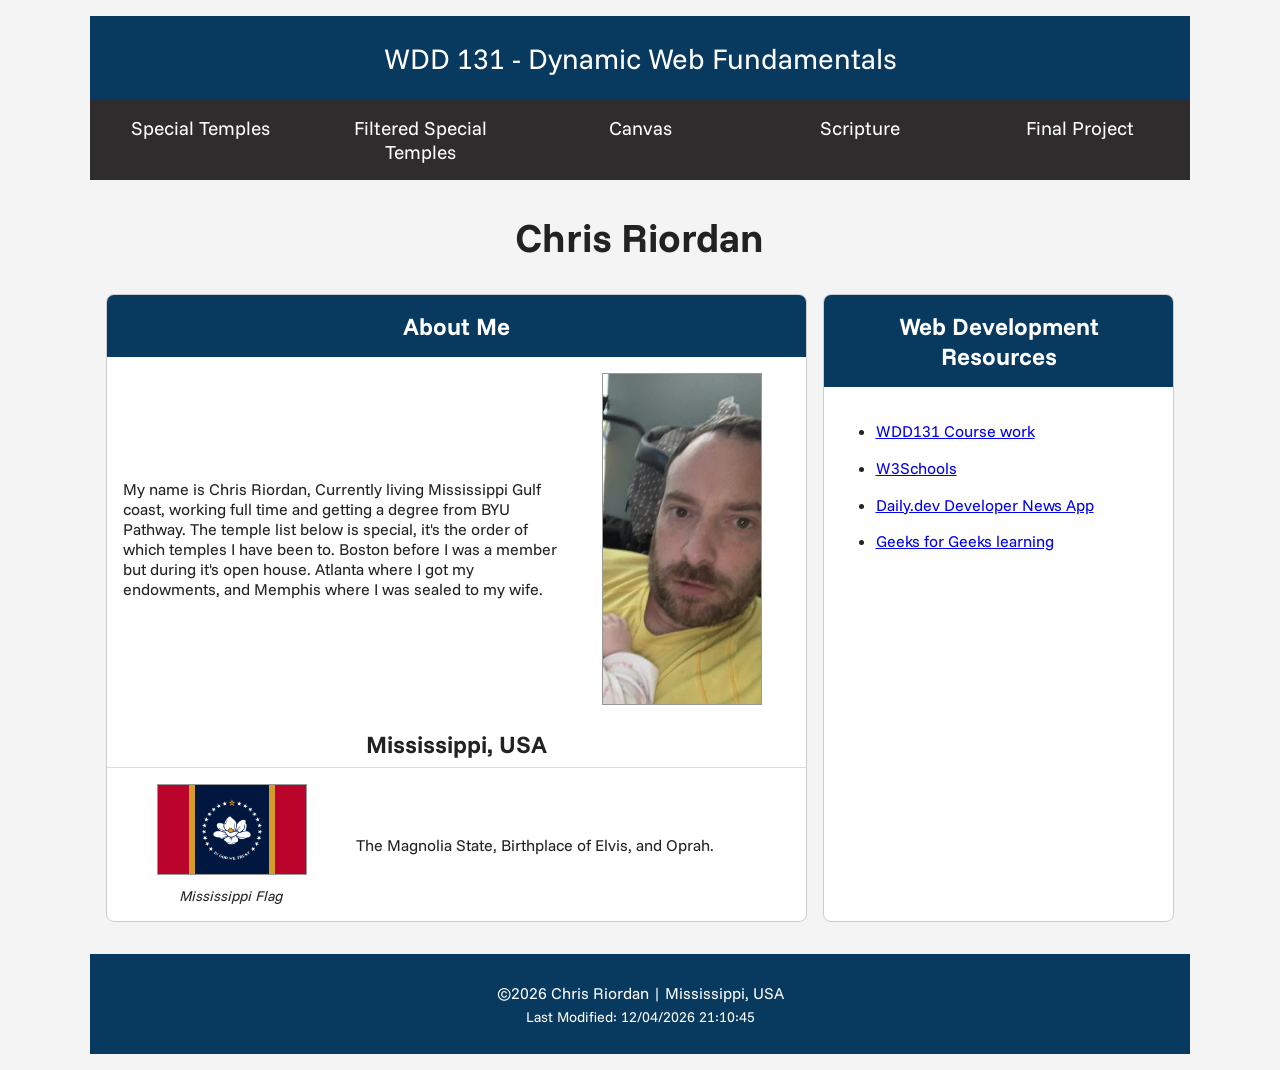
<file: index.html>
<!DOCTYPE html>
<html lang="en">

<head>
    <meta charset="UTF-8">
    <meta name="viewport" content="width=device-width, initial-scale=1.0">
    <meta name="author" content="Chris Riordan">
    <meta name="description"
        content="WDD 131 – Dynamic Web Fundamentals | Chris Riordan | WDD131 - Course home page featuring local images, and web development resources.">
    <link rel="stylesheet" href="styles/base.css">
    <title> WDD 131 – Dynamic Web Fundamentals – Chris Riordan </title>
    <script src="scripts/getdates.js" defer></script>
    <link rel="preconnect" href="https://fonts.googleapis.com">
    <link rel="preconnect" href="https://fonts.gstatic.com" crossorigin>
    <link href="https://fonts.googleapis.com/css2?family=Funnel+Sans:ital,wght@0,300..800;1,300..800&display=swap"
        rel="stylesheet">
</head>

<body>
    <header>
        <span id="course-title"> WDD 131 - Dynamic Web Fundamentals</span>
        <nav>
            <a href="temples.html">Special Temples</a>
            <a href="filtered-temples.html">Filtered Special Temples</a>
            <a href="https://byupw.instructure.com/" target="_blank"> Canvas </a>
            <a href="https://www.churchofjesuschrist.org/study/scriptures/bofm/1-ne/3?lang=eng&id=p7#p7"
                target="_blank"> Scripture</a>
            <a href="project/">Final Project</a>
        </nav>
    </header>
    <main>
        <h1>Chris Riordan</h1>
        <section class="card">
            <h2>About Me</h2>
            <div class="about-content">
                <p>My name is Chris Riordan, Currently living Mississippi Gulf coast, working full time and getting a
                    degree from BYU Pathway. The temple list below is special, it's the order of which temples I have
                    been to. Boston before I was a member but during it's open house. Atlanta where I got my endowments,
                    and Memphis where I was sealed to my wife.</p>
                <img src="images/profile.jpg" alt="profile picture">
            </div>

            <h3>Mississippi, USA</h3>
            <div class="location-content">
                <figure><img src="images/flag_of_mississippi.png" alt="State of Mississippi Flag">
                    <figcaption>Mississippi Flag</figcaption>
                </figure>
                <p>The Magnolia State, Birthplace of Elvis, and Oprah. </p>
            </div>
        </section>
        <section class="card">
            <h2>Web Development Resources</h2>

            <ul class="resources">
                <li><a href="https://byui-cse.github.io/wdd131-ww-course/">WDD131 Course work</a></li>
                <li><a href="https://www.w3schools.com/" title="W3Schools">W3Schools</a></li>
                <li><a href="https://daily.dev/" title="Daily.dev Developer News App">Daily.dev Developer News App</a>
                </li>
                <li><a href="https://www.geeksforgeeks.org/" title="Programming learning">Geeks for Geeks learning</a>
                </li>
            </ul>
        </section>
    </main>
    <footer>
        <p><span id="currentyear"></span> Chris Riordan | Mississippi, USA</p>
        <p id="lastModified"></p>
    </footer>
</body>

</html>
</file>
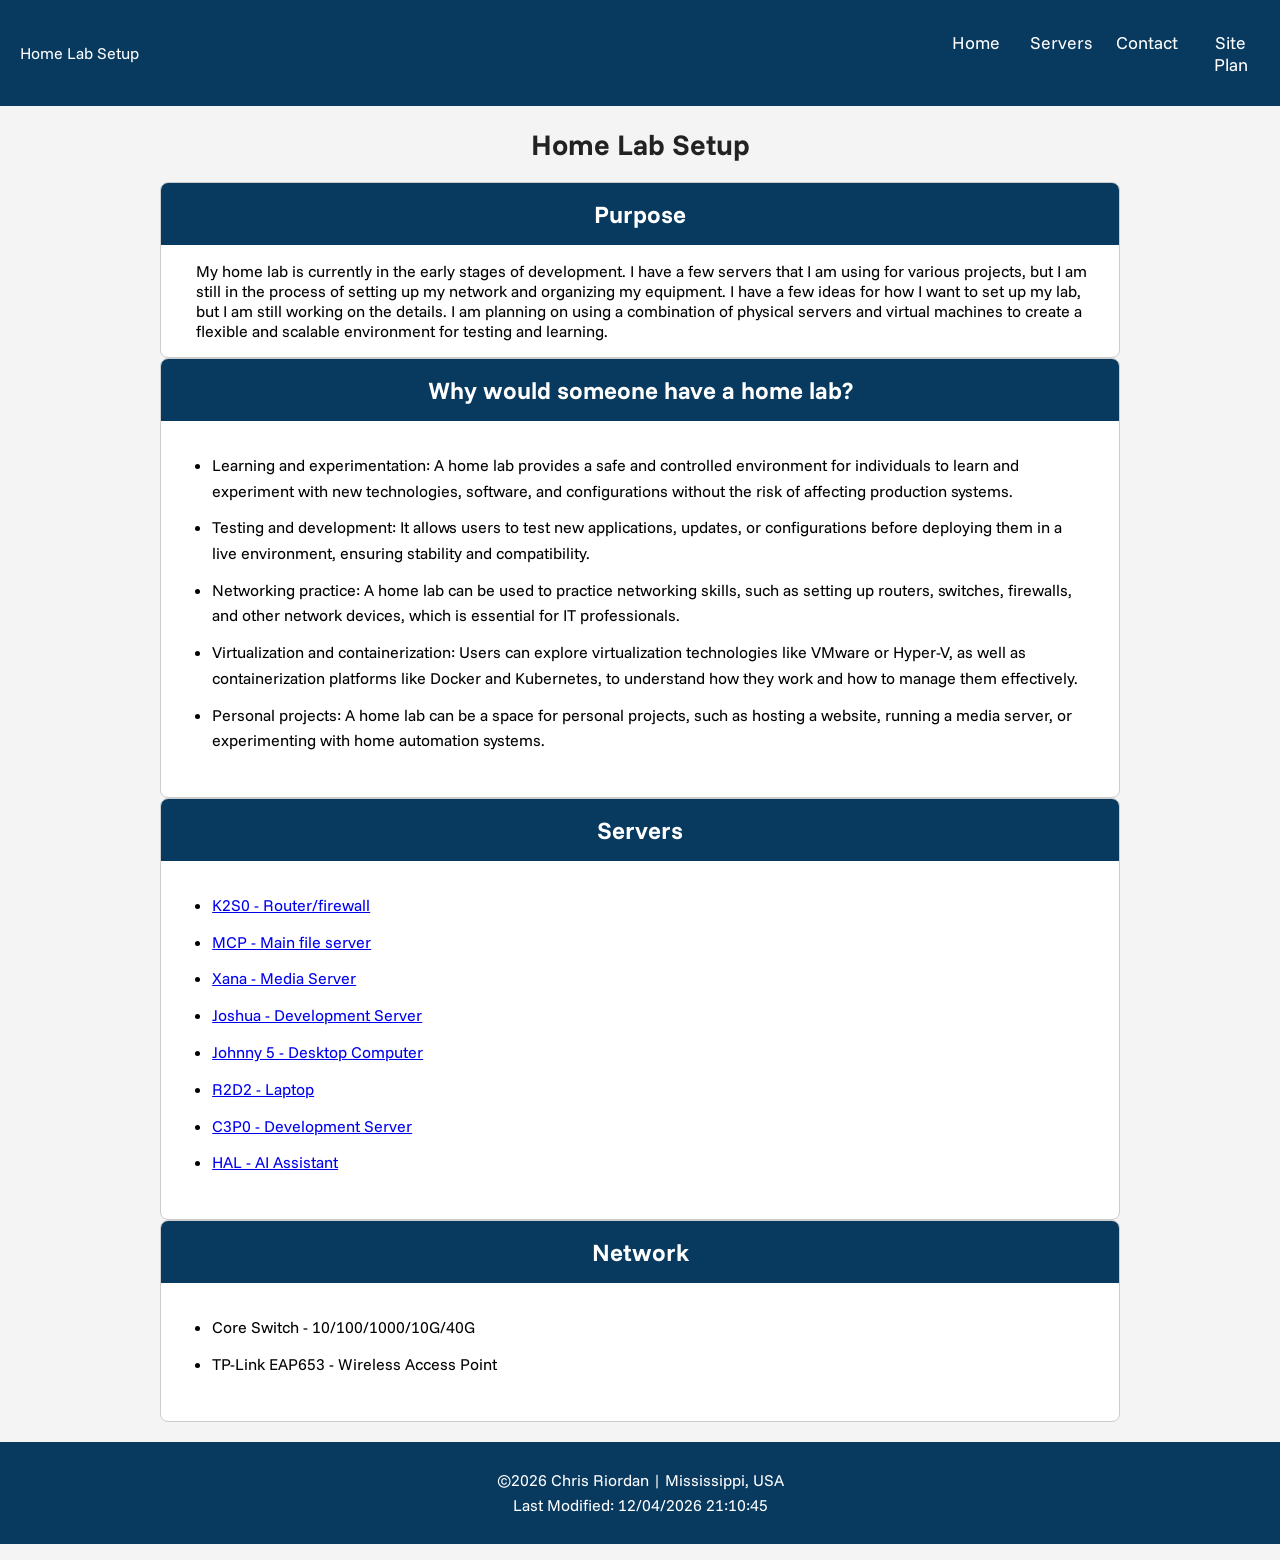
<file: project/index.html>
<!DOCTYPE html>
<html lang="en">

<head>
    <meta charset="UTF-8">
    <meta name="viewport" content="width=device-width, initial-scale=1.0">
    <meta name="author" content="Chris Riordan">
    <meta name="description" content="WDD 131 – Dynamic Web Fundamentals | Chris Riordan | WDD131 - Project index page">
    <link rel="stylesheet" href="styles/base.css">
    <link rel="stylesheet" href="styles/base-large.css">
    <title> Homelab setup – Chris Riordan </title>
    <script src="scripts/servers.js" defer></script>
    <link rel="preconnect" href="https://fonts.googleapis.com">
    <link rel="preconnect" href="https://fonts.gstatic.com" crossorigin>
    <link href="https://fonts.googleapis.com/css2?family=Funnel+Sans:ital,wght@0,300..800;1,300..800&display=swap"
        rel="stylesheet">
</head>

<body>
    <header>
        <span class="Welcome">Home Lab Setup</span>
        <button id="menu-button" aria-label="Open Menu">☰</button>
        <nav class="nav-menu" id="nav-menu">
            <a href="index.html" id="home">Home</a>
            <a href="servers.html" id="servers">Servers</a>
            <a href="contact.html" id="contact">Contact</a>
            <a href="siteplan.html" id="site">Site Plan</a>
        </nav>
    </header>
    <main>
        <h1> Home Lab Setup</h1>
        <div class="card">
            <h2>Purpose</h2>
            <p>My home lab is currently in the early stages of development. I have a few servers that I am using for
                various projects, but I am still in the process of setting up my network and organizing my
                equipment.
                I have a few ideas for how I want to set up my lab, but I am still working on the details. I am
                planning on using a combination of physical servers and virtual machines to create a flexible and
                scalable environment for testing and learning.</p>

        </div>
        <div class="card">
            <h2>Why would someone have a home lab?</h2>
            <ul>
                <li>Learning and experimentation: A home lab provides a safe and controlled environment for individuals
                    to learn and experiment with new technologies, software, and configurations without the risk of
                    affecting production systems.</li>
                <li>Testing and development: It allows users to test new applications, updates, or configurations before
                    deploying them in a live environment, ensuring stability and compatibility.</li>
                <li>Networking practice: A home lab can be used to practice networking skills, such as setting up
                    routers, switches, firewalls, and other network devices, which is essential for IT professionals.
                </li>
                <li>Virtualization and containerization: Users can explore virtualization technologies like VMware or
                    Hyper-V, as well as containerization platforms like Docker and Kubernetes, to understand how they
                    work and how to manage them effectively.</li>
                <li>Personal projects: A home lab can be a space for personal projects, such as hosting a website,
                    running a media server, or experimenting with home automation systems.</li>
            </ul>

        </div>
        <div class="card">
            <h2>Servers</h2>
            <ul>
                <li><a href="servers.html#security">K2S0 - Router/firewall</a></li>
                <li><a href="servers.html#storage">MCP - Main file server</a></li>
                <li><a href="servers.html#media">Xana - Media Server</a></li>
                <li><a href="servers.html#development">Joshua - Development Server</a></li>
                <li><a href="servers.html#desktop">Johnny 5 - Desktop Computer</a></li>
                <li><a href="servers.html#laptop">R2D2 - Laptop</a></li>
                <li><a href="servers.html#development">C3P0 - Development Server</a></li>
                <li><a href="servers.html#hal">HAL - AI Assistant</a></li>
            </ul>
        </div>
        <div class="card">
            <h2>Network</h2>
            <ul>
                <li>Core Switch - 10/100/1000/10G/40G</li>
                <li>TP-Link EAP653 - Wireless Access Point</li>
            </ul>
        </div>
    </main>
    <footer>
        <p><span id="currentyear"></span> Chris Riordan | Mississippi, USA</p>
        <p id="lastmodified"></p>
    </footer>
</body>

</html>
</file>
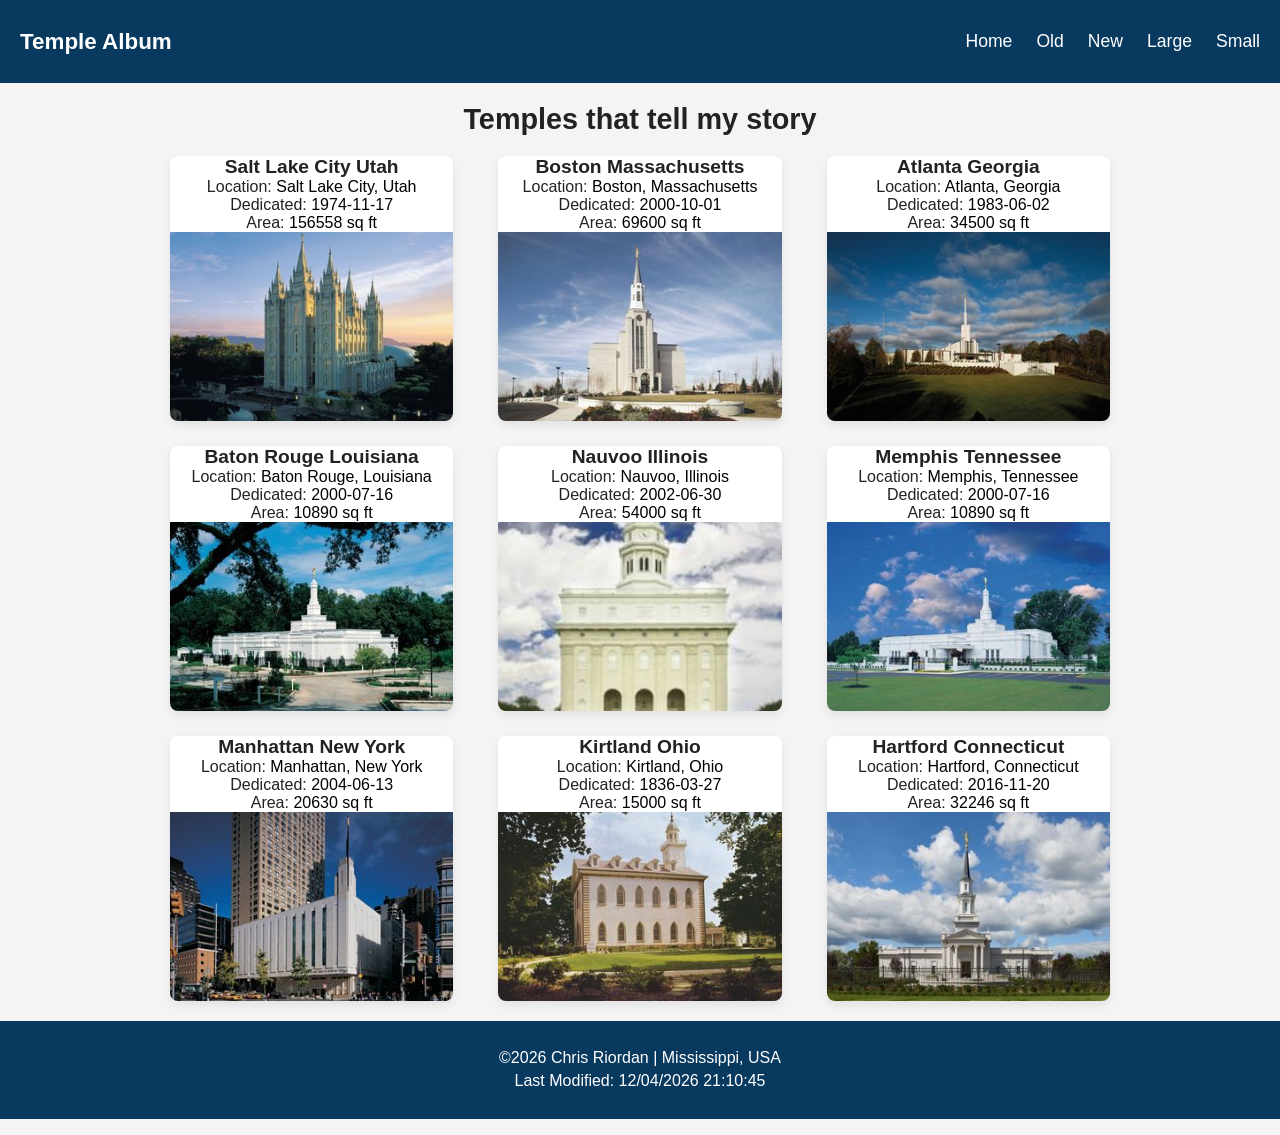
<file: filtered-temples.html>
<!DOCTYPE html>
<html lang="en">

<head>
    <meta charset="utf-8">
    <meta name="viewport" content="width=device-width, initial-scale=1.0">
    <title>WDD 131 - Temples Gallery</title>
    <meta name="description" content="Temples that tell my story, for my family and life">
    <meta name="author" content="Chris Riordan">
    <link rel="preconnect" href="https://fonts.googleapis.com">
    <link rel="preconnect" href="https://fonts.gstatic.com" crossorigin>
    <link href="https://fonts.googleapis.com/css2?family=Roboto&amp;display=swap" rel="stylesheet">
    <link rel="stylesheet" href="styles/filtered-temples.css">
    <link rel="stylesheet" href="styles/filtered-temples-large.css">
    <script src="scripts/filtered-temples.js" defer></script>
</head>

<body>
    <header>
        <span class="site-title"><a href="filtered-temples.html">Temple Album</a></span>
        <button id="menu-button" aria-label="Open Menu">☰</button>
        <nav class="nav-menu" id="nav-menu">
            <a href="filtered-temples.html">Home</a>
            <a href="filtered-temples.html#old" id="old">Old</a>
            <a href="filtered-temples.html#new" id="new">New</a>
            <a href="filtered-temples.html#large" id="large">Large</a>
            <a href="filtered-temples.html#small" id="small">Small</a>
        </nav>
    </header>
    <main>
        <h1> Temples that tell my story</h1>

        <div class="temple-grid" id="temple-cards">

        </div>
    </main>
    <footer>
        <p><span id="currentyear"></span> Chris Riordan | Mississippi, USA</p>
        <p id="lastmodified"></p>
    </footer>
</body>

</html>
</file>
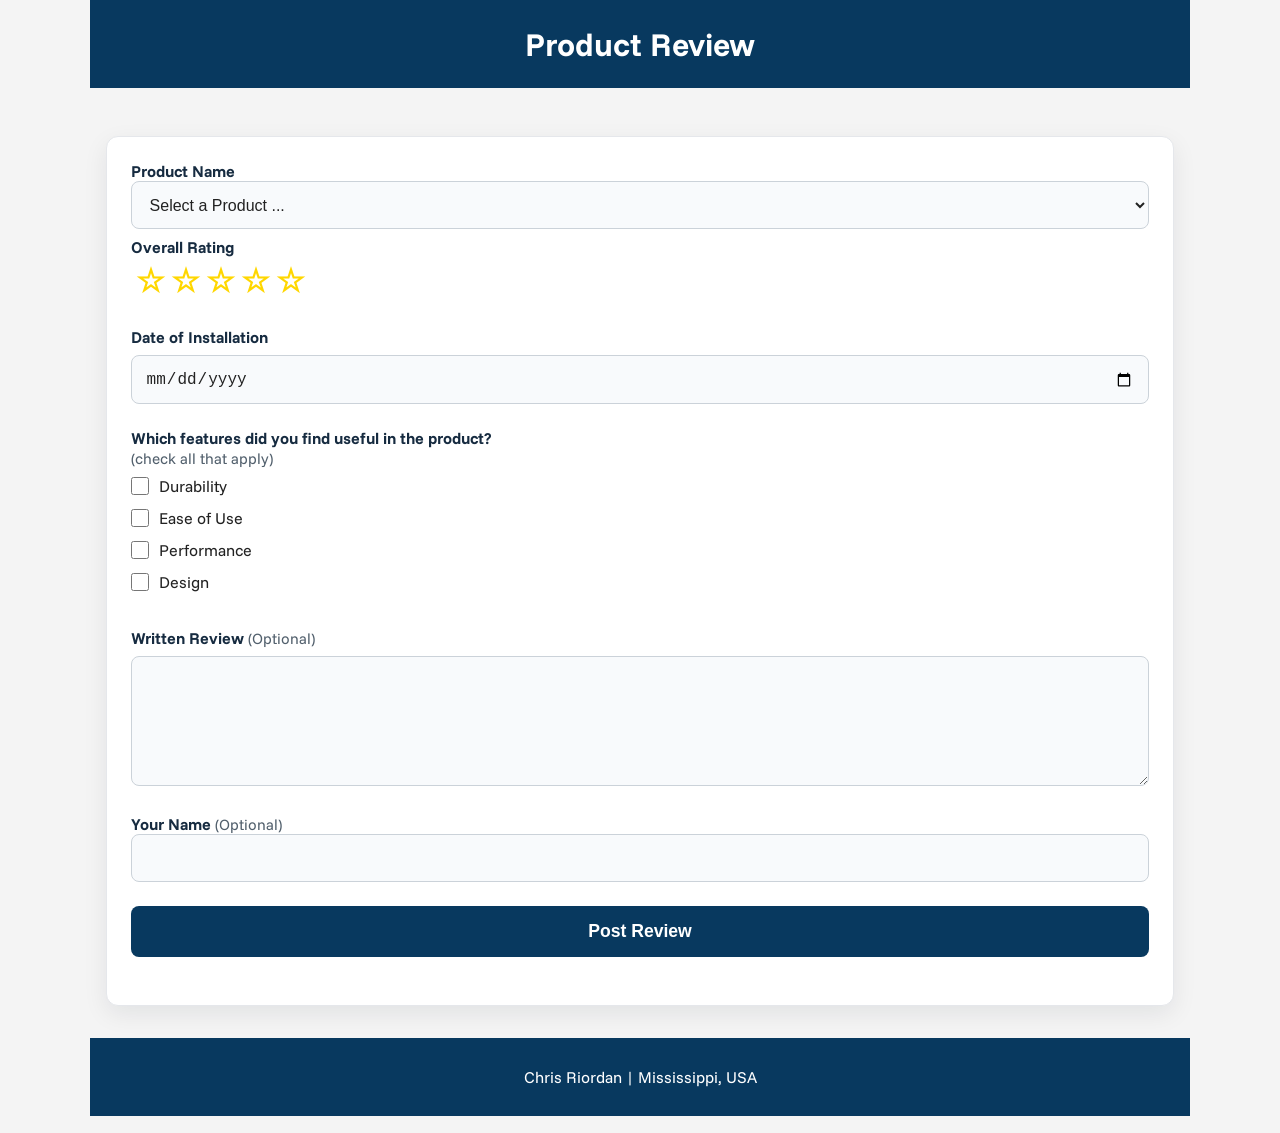
<file: form.html>
<!DOCTYPE html>
<html lang="en">

<head>
    <meta charset="UTF-8">
    <meta name="viewport" content="width=device-width, initial-scale=1.0">
    <meta name="author" content="Chris Riordan">
    <meta name="description" content="WDD 131 – Dynamic Web Fundamentals | Chris Riordan | Week05 Form assignment">
    <link rel="stylesheet" href="styles/form.css">
    <title> WDD 131 – Dynamic Web Fundamentals – Chris Riordan Product Review Assignment</title>
    <script src="scripts/form.js" defer></script>
    <link rel="preconnect" href="https://fonts.googleapis.com">
    <link rel="preconnect" href="https://fonts.gstatic.com" crossorigin>
    <link href="https://fonts.googleapis.com/css2?family=Funnel+Sans:ital,wght@0,300..800;1,300..800&display=swap"
        rel="stylesheet">
</head>

<body>
    <header>
        <h1>Product Review</h1>
    </header>
    <main>
        <form method="get" action="review.html" class="review-form" id="form1">
            <div class="form-group">
                <label for="productName">Product Name<select id="productName" name="productName" required>
                        <option value="" disabled selected>Select a Product ...</option>
                    </select></label>

                <fieldset class="form-group rating-group">
                    <legend>Overall Rating</legend>
                    <div class="stars">
                        <input type="radio" id="fivestar" name="stars" value="5" required><label for="fivestar"></label>
                        <input type="radio" id="fourstar" name="stars" value="4" required><label for="fourstar"></label>
                        <input type="radio" id="threestar" name="stars" value="3" required><label
                            for="threestar"></label>
                        <input type="radio" id="twostar" name="stars" value="2" required><label for="twostar"></label>
                        <input type="radio" id="onestar" name="stars" value="1" required><label for="onestar"></label>
                    </div>
                </fieldset>

                <div class="form-group">
                    <label for="installDate">Date of Installation</label>
                    <input type="date" id="installDate" name="installDate" required>
                </div>

                <fieldset class="form-group">
                    <legend>Which features did you find useful in the product?<br>
                        <span class="italic">(check all that apply)</span>
                    </legend>
                    <label for="feature1" class="checkbox-label"><input type="checkbox" id="feature1" name="durability"
                            value="check">Durability</label>

                    <label for="feature2" class="checkbox-label"><input type="checkbox" id="feature2" name="ease"
                            value="check">Ease of Use </label>

                    <label for="feature3" class="checkbox-label"><input type="checkbox" id="feature3" name="performance"
                            value="check">Performance</label>

                    <label for="feature4" class="checkbox-label"><input type="checkbox" id="feature4" name="design"
                            value="check">Design</label>
                </fieldset>
                <div class="form-group">

                    <label for="tArea">Written Review <span>(Optional)</span></label>
                    <textarea id="tArea" name="review" rows="5"></textarea>
                </div>

                <div class="form-group">
                    <label for="userName">Your Name <span>(Optional)</span><input type="text" id="userName"
                            name="enterName"></label>
                </div>
                <div class="form-group">
                    <input type="submit" value="Post Review" class="submit-button">
                </div>
            </div>
        </form>
    </main>
    <footer>
        <p><span id="currentyear"></span> Chris Riordan | Mississippi, USA</p>
        <p id="lastModified"></p>
    </footer>
</body>

</html>
</file>
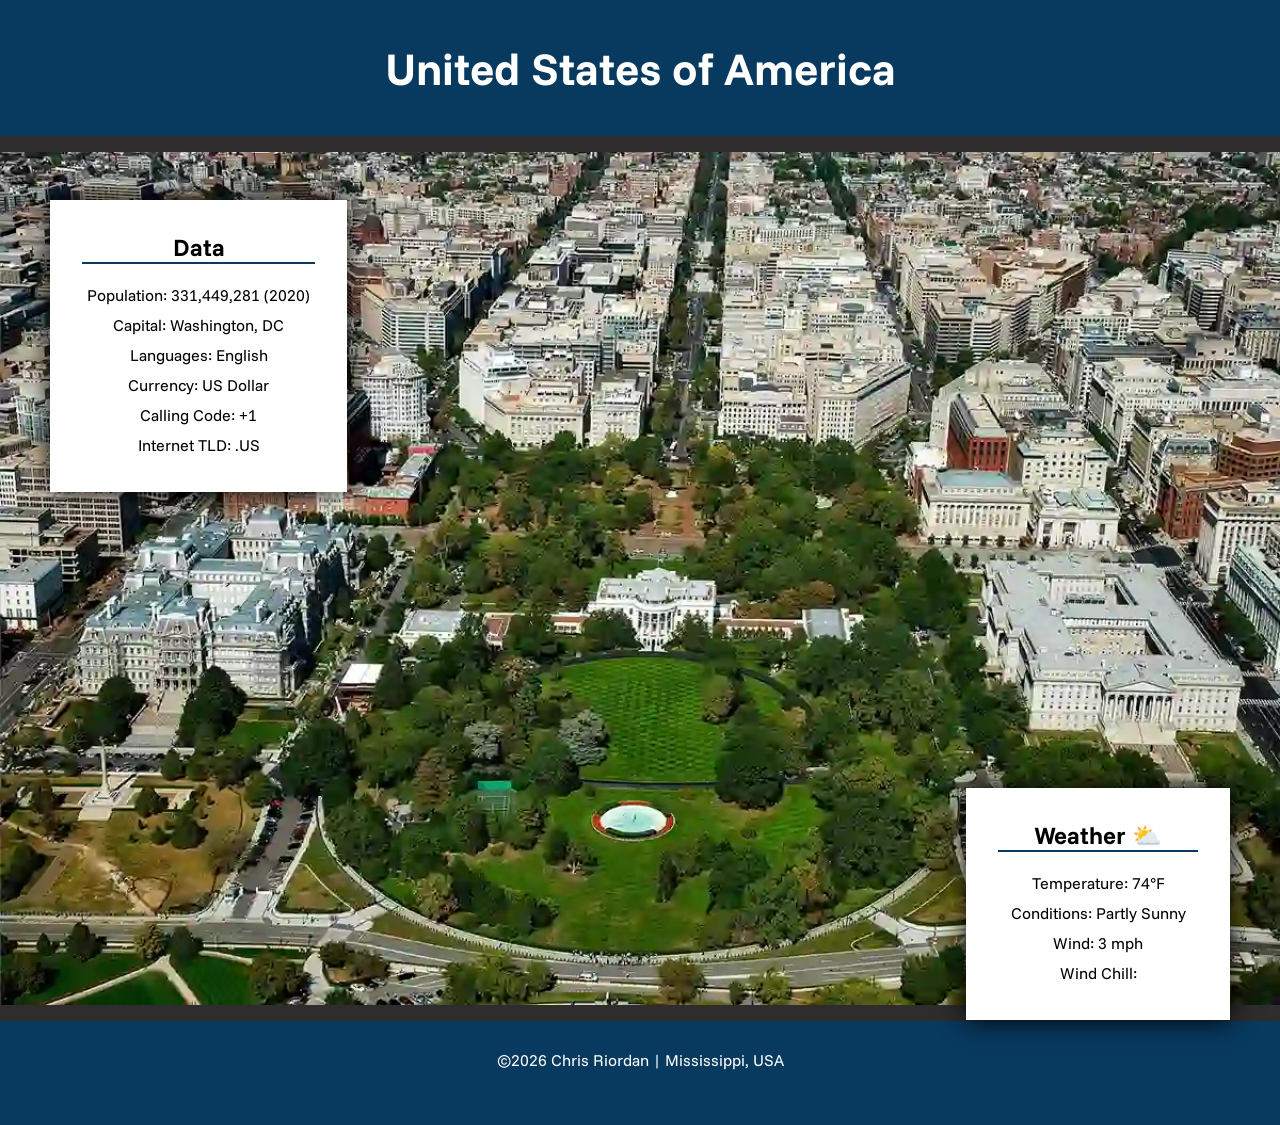
<file: place.html>
<!DOCTYPE html>
<html lang="en">

<head>
    <meta charset="UTF-8">
    <meta name="viewport" content="width=device-width, initial-scale=1.0">
    <meta name="author" content="Chris Riordan">
    <meta name="description"
        content="WDD 131 – Dynamic Web Fundamentals | Chris Riordan | WDD131 - Week03 Place project.">
    <link rel="stylesheet" href="styles/place.css">
    <title> WDD 131 – Dynamic Web Fundamentals – Chris Riordan - Week03 Place </title>
    <link rel="preconnect" href="https://fonts.googleapis.com">
    <link rel="preconnect" href="https://fonts.gstatic.com" crossorigin>
    <link href="https://fonts.googleapis.com/css2?family=Funnel+Sans:ital,wght@0,300..800;1,300..800&display=swap"
        rel="stylesheet">
    <script src="scripts/place.js" defer></script>
</head>

<body>
    <header>
        <h1>United States of America</h1>
    </header>
    <main>
        <div class="hero">
            <picture>
                <source srcset="images/washingtondc_hero_large.webp" media="(min-width: 1000px)">
                <img src="images/washingtondc_hero_small.webp" alt="A picture of a Washington dc." width="400"
                    height="200">
            </picture>
        </div>

        <article class="data">
            <h2>Data</h2>
            <p>Population: 331,449,281 (2020)</p>
            <p>Capital: Washington, DC</p>
            <p>Languages: English</p>
            <p>Currency: US Dollar</p>
            <p>Calling Code: +1</p>
            <p>Internet TLD: .US</p>
        </article>

        <article class="weather">
            <h2>Weather <span class="emoticon"></span></h2>
            <img src="images/weather-sun.svg" alt="An icon of a cloud covering the sun halfway.">
            <p>Temperature: 74°F</p>
            <p>Conditions: Partly Sunny</p>
            <p>Wind: 3 mph</p>
            <p>Wind Chill: <span id="windChill"></span></p>
        </article>
    </main>
    <footer>
        <p><span id="currentyear"></span> Chris Riordan | Mississippi, USA</p>
        <p><span id="lastModified"></span></p>
    </footer>
</body>

</html>
</file>
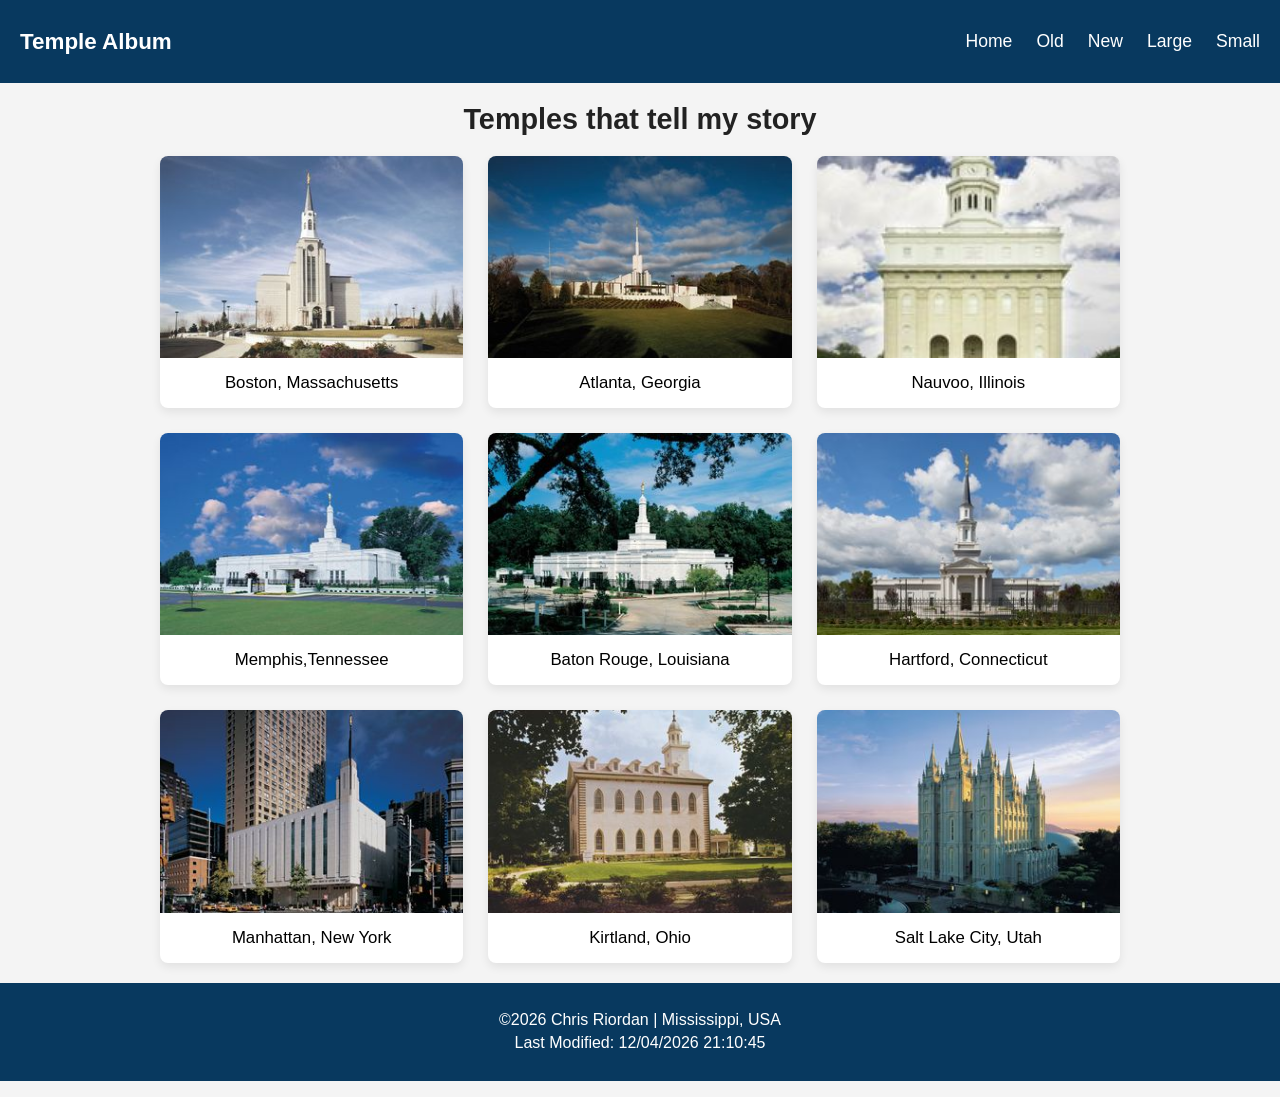
<file: temples.html>
<!DOCTYPE html>
<html lang="en">

<head>
    <meta charset="utf-8">
    <meta name="viewport" content="width=device-width, initial-scale=1.0">
    <title>WDD 131 - Temples Gallery</title>
    <meta name="description" content="Temples that tell my story, for my family and life">
    <meta name="author" content="Chris Riordan">
    <link rel="preconnect" href="https://fonts.googleapis.com">
    <link rel="preconnect" href="https://fonts.gstatic.com" crossorigin>
    <link href="https://fonts.googleapis.com/css2?family=Roboto&amp;display=swap" rel="stylesheet">
    <link rel="stylesheet" href="styles/temples.css">
    <link rel="stylesheet" href="styles/temples-large.css">
    <script src="scripts/temples.js" defer></script>
</head>

<body>
    <header>
        <span class="site-title"><a href="temples.html">Temple Album</a></span>
        <button id="menu-button" aria-label="Open Menu">☰</button>
        <nav class="nav-menu" id="nav-menu">
            <a href="index.html">Home</a>
            <a href="temples.html#old">Old</a>
            <a href="temples.html#new">New</a>
            <a href="temples.html#large">Large</a>
            <a href="temples.html#small">Small</a>
        </nav>
    </header>
    <main>
        <h1> Temples that tell my story</h1>

        <div class="temple-grid">
            <figure class="temple-card">
                <img src="images/boston_temple_lds.jpeg" alt="Boston, Massachusetts Temple">
                <figcaption>Boston, Massachusetts </figcaption>
            </figure>
            <figure class="temple-card">
                <img src="images/atlanta_temple_lds.jpeg" alt="Atlanta, Georgia Temple">
                <figcaption>Atlanta, Georgia </figcaption>
            </figure>
            <figure class="temple-card">
                <img src="images/nauvoo_temple_lds.jpeg" alt="Nauvoo, Illinois Temple">
                <figcaption>Nauvoo, Illinois</figcaption>
            </figure>
            <figure class="temple-card">
                <img src="images/memphis_temple_lds.jpeg" alt="Memphis, TN Temple">
                <figcaption>Memphis,Tennessee </figcaption>
            </figure>
            <figure class="temple-card">
                <img src="images/baton_rouge_temple_lds.jpeg" alt="Baton Rouge, LA Temple">
                <figcaption>Baton Rouge, Louisiana </figcaption>
            </figure>
            <figure class="temple-card">
                <img src="images/hartford_ct_temple.jpeg" alt="Hartford, CT Temple">
                <figcaption>Hartford, Connecticut </figcaption>
            </figure>
            <figure class="temple-card">
                <img src="images/manhattan_temple_lds.jpeg" alt="Manhattan, New York Temple">
                <figcaption>Manhattan, New York </figcaption>
            </figure>
            <figure class="temple-card">
                <img src="images/kirtland_temple.jpeg" alt="Kirtland, Ohio Temple">
                <figcaption>Kirtland, Ohio</figcaption>
            </figure>

            <figure class="temple-card">
                <img src="images/salt_lake_temple_lds.jpeg" alt="Salt Lake City, Utah Temple">
                <figcaption>Salt Lake City, Utah</figcaption>
            </figure>
        </div>
    </main>
    <footer>
        <p><span id="currentyear"></span> Chris Riordan | Mississippi, USA</p>
        <p id="lastmodified"></p>
    </footer>
</body>

</html>
</file>
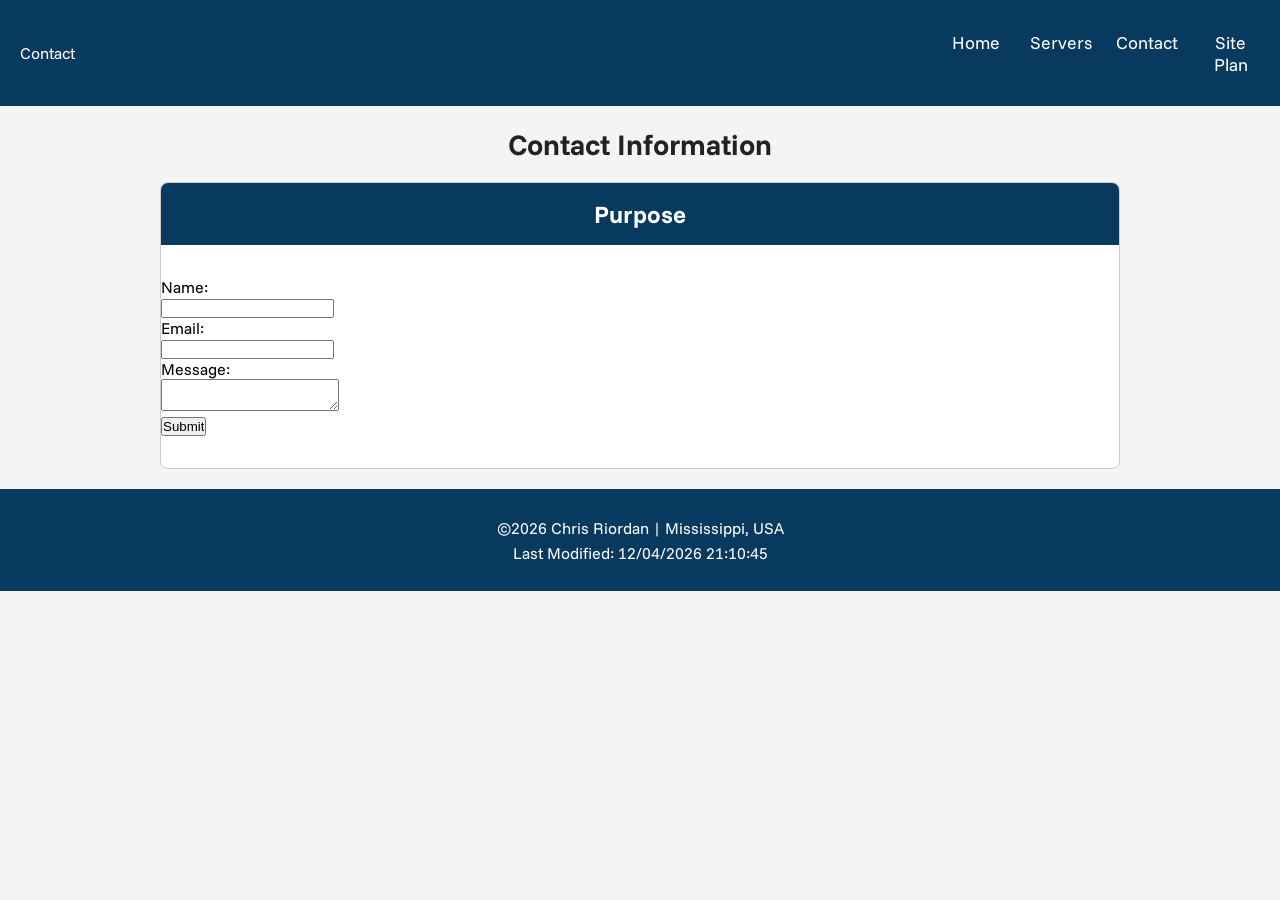
<file: project/contact.html>
<!DOCTYPE html>
<html lang="en">

<head>
    <meta charset="UTF-8">
    <meta name="viewport" content="width=device-width, initial-scale=1.0">
    <meta name="author" content="Chris Riordan">
    <meta name="description" content="WDD 131 – Dynamic Web Fundamentals | Chris Riordan | WDD131 - Contact page">
    <link rel="stylesheet" href="styles/base.css">
    <link rel="stylesheet" href="styles/base-large.css">
    <title> Homelab setup – Chris Riordan </title>
    <script src="scripts/servers.js" defer></script>
    <link rel="preconnect" href="https://fonts.googleapis.com">
    <link rel="preconnect" href="https://fonts.gstatic.com" crossorigin>
    <link href="https://fonts.googleapis.com/css2?family=Funnel+Sans:ital,wght@0,300..800;1,300..800&display=swap"
        rel="stylesheet">
</head>

<body>
    <header>
        <span class="Welcome">Contact</span>
        <button id="menu-button" aria-label="Open Menu">☰</button>
        <nav class="nav-menu" id="nav-menu">
            <a href="index.html" id="home">Home</a>
            <a href="servers.html" id="servers">Servers</a>
            <a href="contact.html" id="contact">Contact</a>
            <a href="siteplan.html" id="site">Site Plan</a>
        </nav>
    </header>
    <main>
        <h1> Contact Information</h1>
        <div class="card">
            <h2>Purpose</h2>
            <p>
            <form action="">
                <label for="name">Name:</label><br>
                <input type="text" id="name" name="name"><br>
                <label for="email">Email:</label><br>
                <input type="email" id="email" name="email"><br>
                <label for="message">Message:</label><br>
                <textarea id="message" name="message"></textarea><br>
                <input type="submit" value="Submit">
            </form>
            </p>

        </div>

    </main>
    <footer>
        <p><span id="currentyear"></span> Chris Riordan | Mississippi, USA</p>
        <p id="lastmodified"></p>
    </footer>
</body>

</html>
</file>
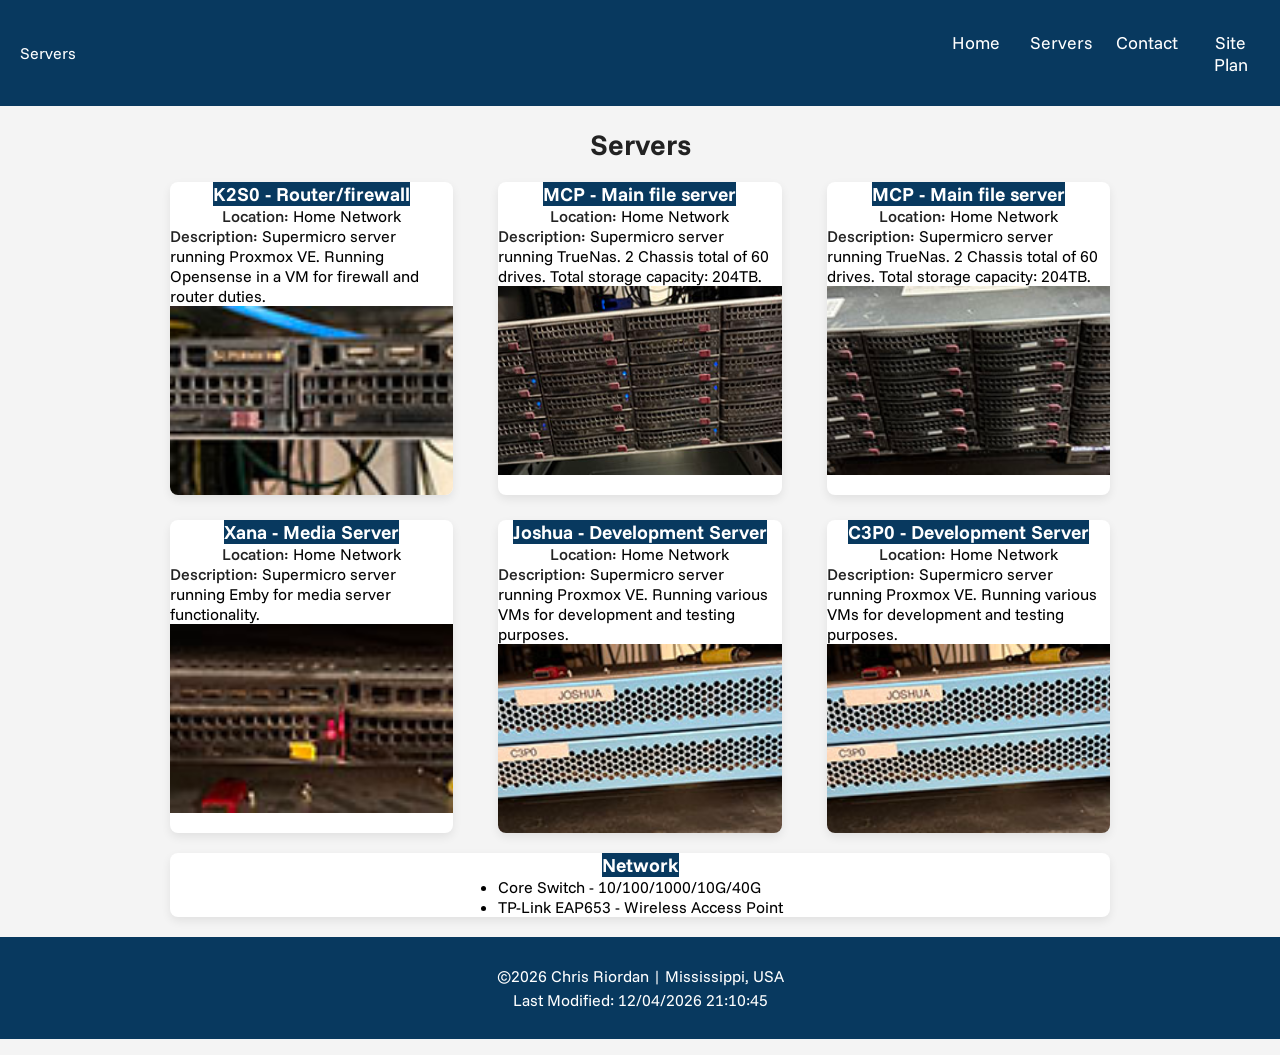
<file: project/servers.html>
<!DOCTYPE html>
<html lang="en">

<head>
    <meta charset="UTF-8">
    <meta name="viewport" content="width=device-width, initial-scale=1.0">
    <meta name="author" content="Chris Riordan">
    <meta name="description" content="WDD 131 – Dynamic Web Fundamentals | Chris Riordan | WDD131 - Servers page">
    <link rel="stylesheet" href="styles/base.css">
    <link rel="stylesheet" href="styles/base-large.css">
    <title> Homelab setup – Chris Riordan </title>
    <script src="scripts/servers.js" defer></script>
    <link rel="preconnect" href="https://fonts.googleapis.com">
    <link rel="preconnect" href="https://fonts.gstatic.com" crossorigin>
    <link href="https://fonts.googleapis.com/css2?family=Funnel+Sans:ital,wght@0,300..800;1,300..800&display=swap"
        rel="stylesheet">
</head>

<body>
    <header>
        <span class="Welcome">Servers</span>
        <button id="menu-button" aria-label="Open Menu">☰</button>
        <nav class="nav-menu" id="nav-menu">
            <a href="index.html" id="home">Home</a>
            <a href="servers.html" id="servers">Servers</a>
            <a href="contact.html" id="contact">Contact</a>
            <a href="siteplan.html" id="site">Site Plan</a>
        </nav>
    </header>
    <main>
        <h1> Servers</h1>
        <div class="server-grid" id="server-cards">
        </div>
        <p><br></p>
        <div class="server-cards">
            <h2>Network</h2>
            <ul>
                <li>Core Switch - 10/100/1000/10G/40G</li>
                <li>TP-Link EAP653 - Wireless Access Point</li>
            </ul>
        </div>
        </div>
    </main>
    <footer>
        <p><span id="currentyear"></span> Chris Riordan | Mississippi, USA</p>
        <p id="lastmodified"></p>
    </footer>
</body>

</html>
</file>
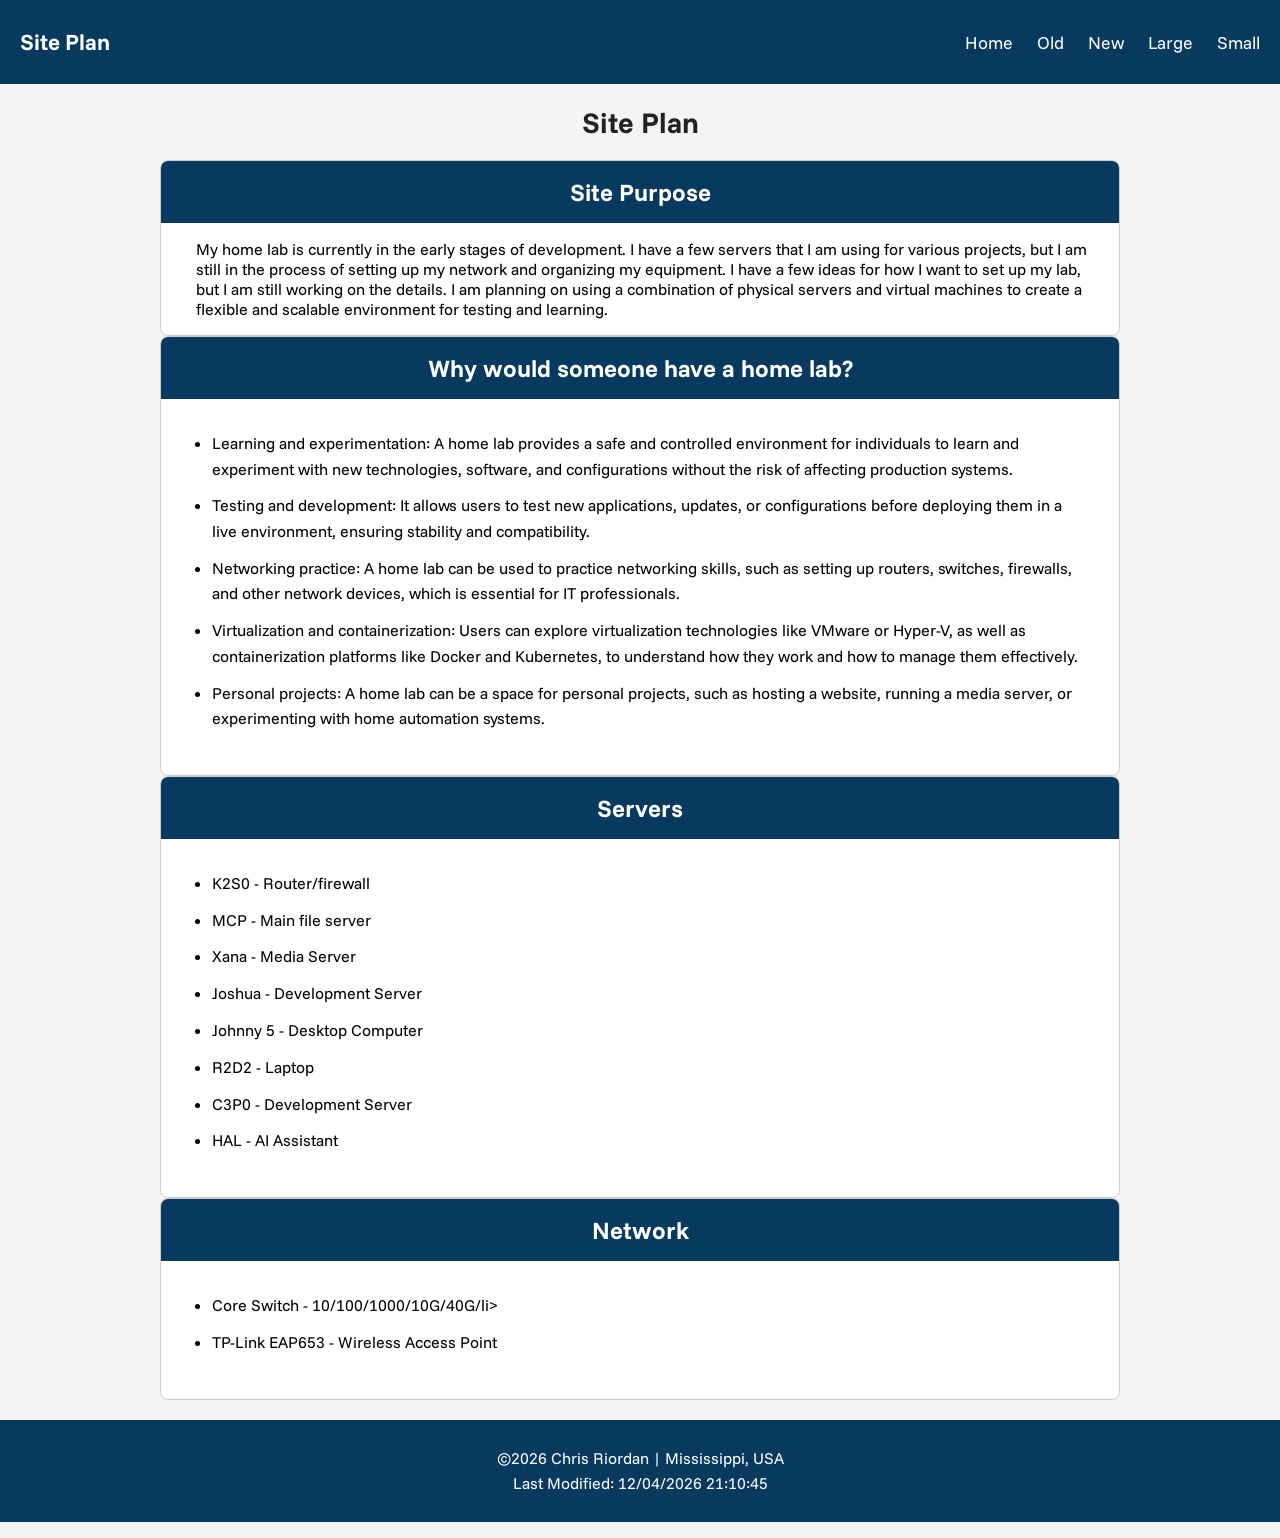
<file: project/siteplan.html>
<!DOCTYPE html>
<html lang="en">

<head>
    <meta charset="UTF-8">
    <meta name="viewport" content="width=device-width, initial-scale=1.0">
    <meta name="author" content="Chris Riordan">
    <meta name="description"
        content="WDD 131 – Dynamic Web Fundamentals | Chris Riordan | WDD131 - Project siteplan page">
    <link rel="stylesheet" href="styles/base.css">
    <link rel="stylesheet" href="styles/base-large.css">
    <title> Homelab setup – Chris Riordan </title>
    <script src="scripts/servers.js" defer></script>
    <link rel="preconnect" href="https://fonts.googleapis.com">
    <link rel="preconnect" href="https://fonts.gstatic.com" crossorigin>
    <link href="https://fonts.googleapis.com/css2?family=Funnel+Sans:ital,wght@0,300..800;1,300..800&display=swap"
        rel="stylesheet">
</head>

<body>
    <header>
        <span class="site-title"><a href="siteplan.html">Site Plan</a></span>
        <button id="menu-button" aria-label="Open Menu">☰</button>
        <nav class="nav-menu" id="nav-menu">
            <a href="index.html">Home</a>
            <a href="servers.html#old" id="old">Old</a>
            <a href="servers.html#new" id="new">New</a>
            <a href="servers.html#large" id="large">Large</a>
            <a href="servers.html#small" id="small">Small</a>
        </nav>
    </header>
    <main>
        <h1> Site Plan</h1>
        <div class="card">
            <h2>Site Purpose</h2>
            <p>My home lab is currently in the early stages of development. I have a few servers that I am using for
                various projects, but I am still in the process of setting up my network and organizing my
                equipment.
                I have a few ideas for how I want to set up my lab, but I am still working on the details. I am
                planning on using a combination of physical servers and virtual machines to create a flexible and
                scalable environment for testing and learning.</p>

        </div>
        <div class="card">
            <h2>Why would someone have a home lab?</h2>
            <ul>
                <li>Learning and experimentation: A home lab provides a safe and controlled environment for individuals
                    to learn and experiment with new technologies, software, and configurations without the risk of
                    affecting production systems.</li>
                <li>Testing and development: It allows users to test new applications, updates, or configurations before
                    deploying them in a live environment, ensuring stability and compatibility.</li>
                <li>Networking practice: A home lab can be used to practice networking skills, such as setting up
                    routers, switches, firewalls, and other network devices, which is essential for IT professionals.
                </li>
                <li>Virtualization and containerization: Users can explore virtualization technologies like VMware or
                    Hyper-V, as well as containerization platforms like Docker and Kubernetes, to understand how they
                    work and how to manage them effectively.</li>
                <li>Personal projects: A home lab can be a space for personal projects, such as hosting a website,
                    running a media server, or experimenting with home automation systems.</li>
            </ul>

        </div>
        <div class="card">
            <h2>Servers</h2>
            <ul>
                <li>K2S0 - Router/firewall</li>
                <li>MCP - Main file server</li>
                <li>Xana - Media Server</li>
                <li>Joshua - Development Server</li>
                <li>Johnny 5 - Desktop Computer</li>
                <li>R2D2 - Laptop</li>
                <li>C3P0 - Development Server</li>
                <li>HAL - AI Assistant</li>
            </ul>
        </div>
        <div class="card">
            <h2>Network</h2>
            <ul>
                <li>Core Switch - 10/100/1000/10G/40G/li>
                <li>TP-Link EAP653 - Wireless Access Point</li>
            </ul>
        </div>
    </main>
    <footer>
        <p><span id="currentyear"></span> Chris Riordan | Mississippi, USA</p>
        <p id="lastmodified"></p>
    </footer>
</body>

</html>
</file>
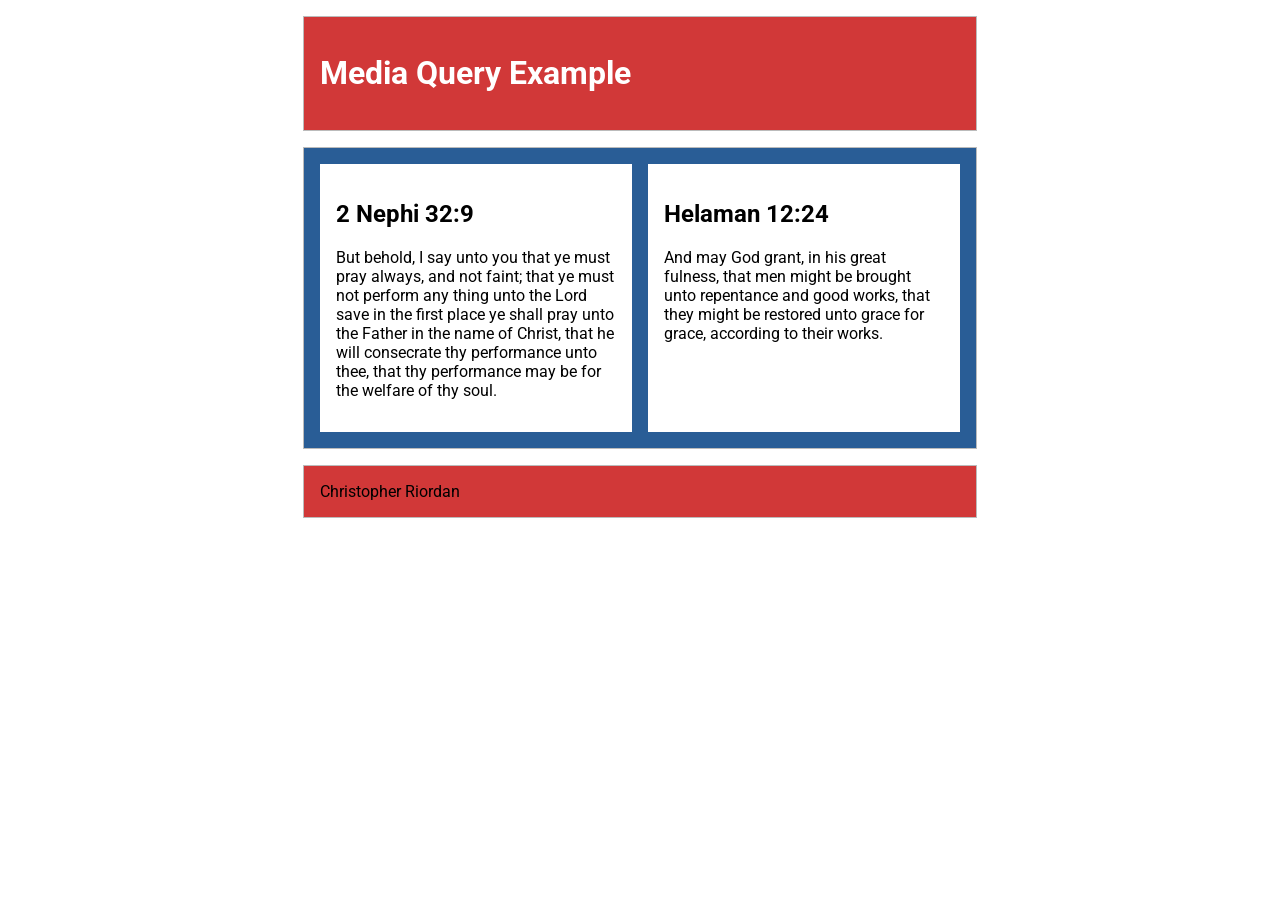
<file: week02/media-query.html>
<!DOCTYPE html>
<html>
    <head>
        <meta charset="utf-8">
        <meta name="viewport" content="width=device-width, initial-scale=1.0">
        <title>WDD 131 - Media Query Example</title>
        <meta name="description" content="Media query learning activity example page.">
        <meta name="author" content="Chris Riordan">
        <link rel="preconnect" href="https://fonts.googleapis.com">
        <link rel="preconnect" href="https://fonts.gstatic.com" crossorigin>
        <link href="https://fonts.googleapis.com/css2?family=Roboto&amp;display=swap" rel="stylesheet">
        <link rel="stylesheet" href="styles/media-query.css">
        <link rel="stylesheet" href="styles/media-query-large.css">
    </head>
    <body>
        <header>
        <h1>Media Query Example</h1>
    </header>
    <main>
        <section>
            <h2>2 Nephi 32:9</h2>
            <p>But behold, I say unto you that ye must pray always, and not faint; that ye must not perform any thing unto the Lord save in the first place ye shall pray unto the Father in the name of Christ, that he will consecrate thy performance unto thee, that thy performance may be for the welfare of thy soul.</p>
        </section>
        <section>
            <h2>Helaman 12:24</h2>
            <p>And may God grant, in his great fulness, that men might be brought unto repentance and good works, that they might be restored unto grace for grace, according to their works.</p>
        </section>
    </main>
    <footer>
        Christopher Riordan
    </footer>
    </body>
</html>
</file>
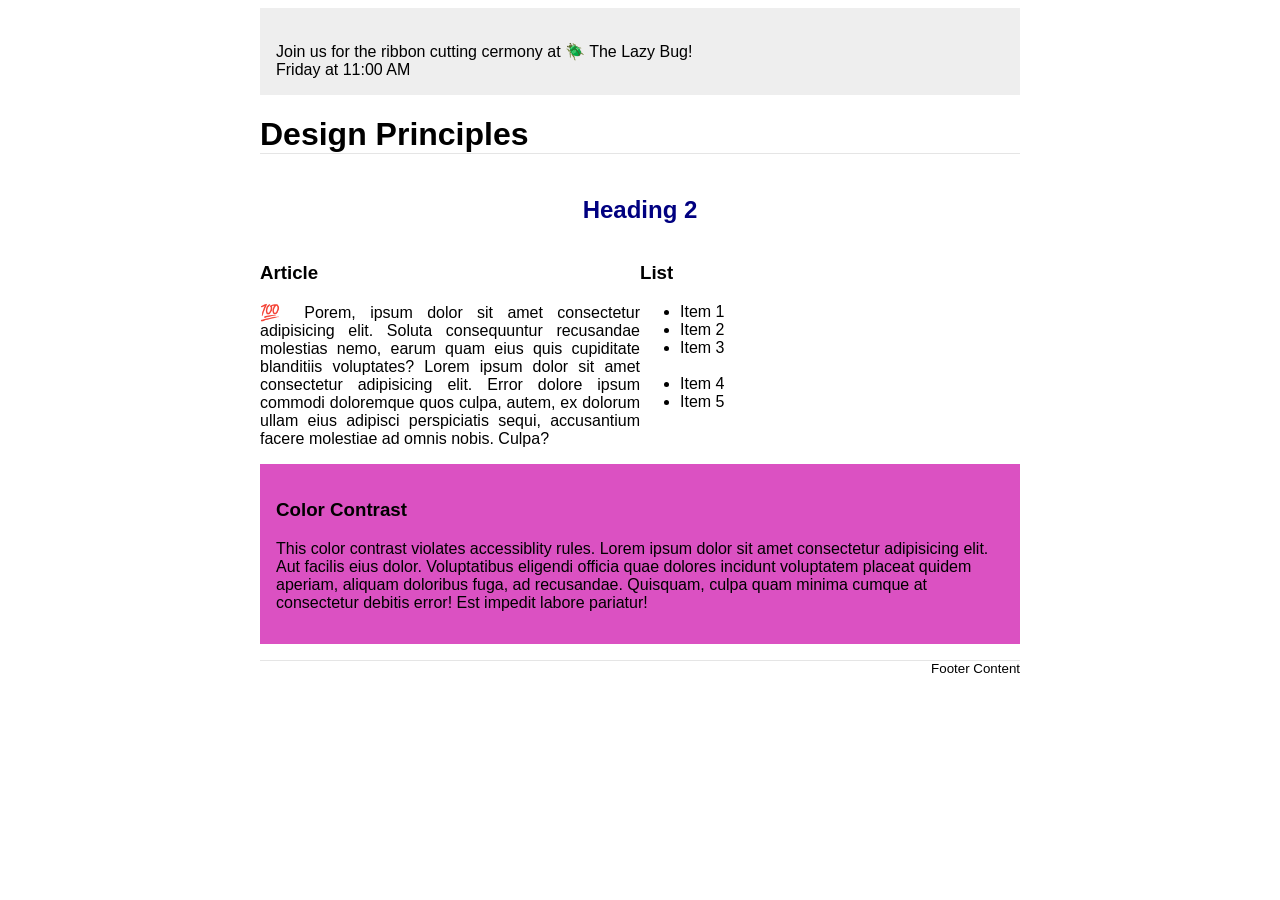
<file: week03/design.html>
<!DOCTYPE html>
<html lang="en">

<head>
    <meta charset="UTF-8">
    <meta name="viewport" content="width=device-width, initial-scale=1.0">
    <title>Week 03 Design</title>
    <link rel="stylesheet" href="styles/design.css">
</head>

<body>
    <header>
        <div class="banner"><br>Join us for the ribbon cutting cermony at 🪲 The Lazy
            Bug!<br>Friday at 11:00 AM</div>
        <h1>Design Principles</h1>
    </header>
    <main>
        <h2>Heading 2</h2>
        <section>
            <h3>Article</h3>
            <article>
                <p>💯 Porem, ipsum dolor sit amet consectetur adipisicing elit. Soluta consequuntur recusandae molestias
                    nemo, earum quam eius quis cupiditate blanditiis voluptates? Lorem ipsum dolor sit amet consectetur
                    adipisicing elit. Error dolore ipsum commodi doloremque quos culpa, autem, ex dolorum ullam eius
                    adipisci perspiciatis sequi, accusantium facere molestiae ad omnis nobis. Culpa?</p>
            </article>
        </section>
        <section>
            <h3>List</h3>
            <ul>
                <li>Item 1</li>
                <li>Item 2</li>
                <li>Item 3<br><br></li>
                <li>Item 4</li>
                <li>Item 5</li>
            </ul>
        </section>
        <div class="callout">
            <h3>Color Contrast</h3>
            <p>This color contrast violates accessiblity rules. Lorem ipsum dolor sit amet consectetur adipisicing elit.
                Aut facilis eius dolor. Voluptatibus eligendi officia quae dolores incidunt voluptatem placeat quidem
                aperiam, aliquam doloribus fuga, ad recusandae. Quisquam, culpa quam minima cumque at consectetur
                debitis error! Est impedit labore pariatur!</p>
        </div>
    </main>
    <footer>
        Footer Content
    </footer>
</body>

</html>
</file>
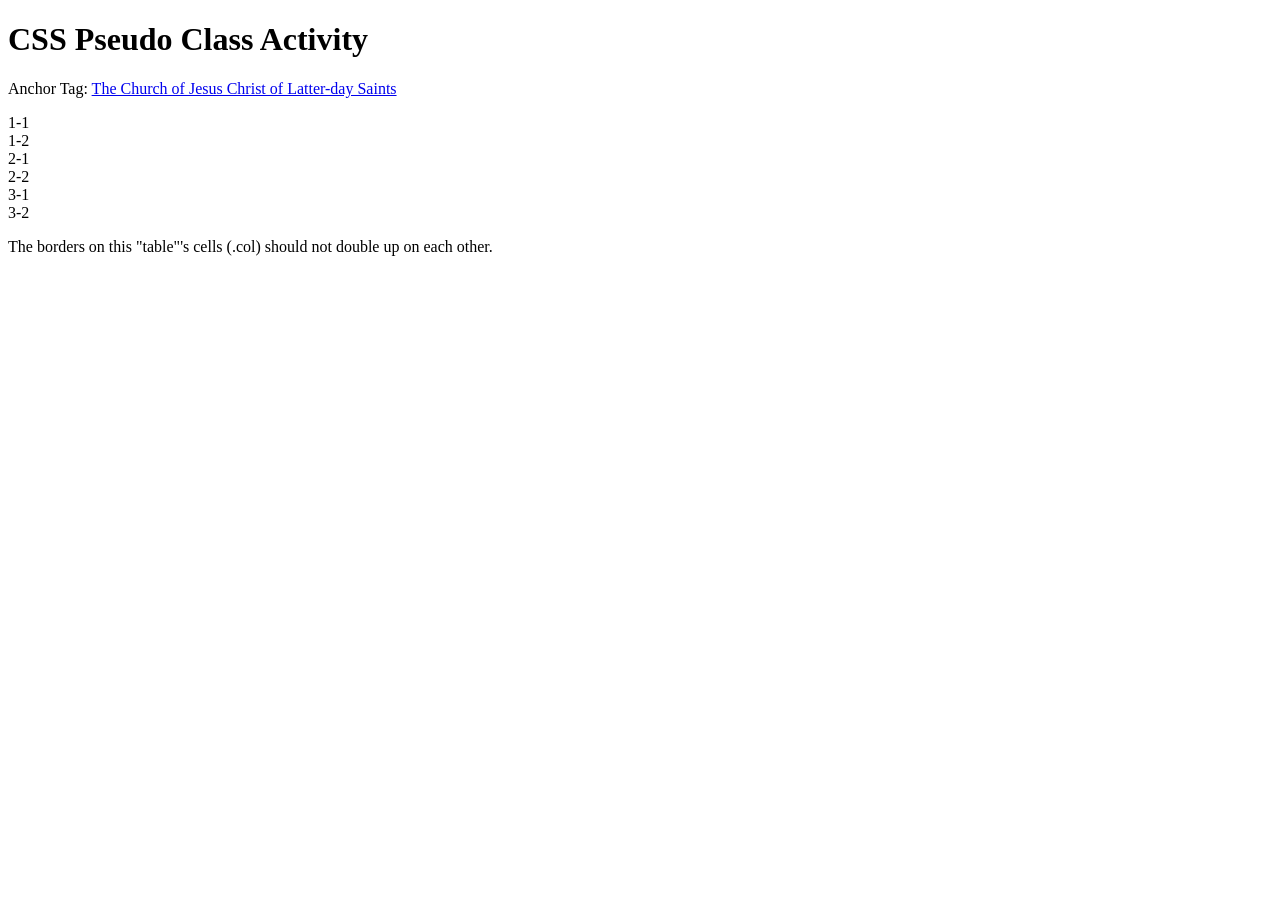
<file: week03/pseudo.html>
<!DOCTYPE html>
<html lang="en">

<head>
    <meta charset="UTF-8">
    <meta name="viewport" content="width=device-width, initial-scale=1.0">
    <link rel="stylesheet" src="styles/pseudo.css">
    <title>Pseudo css</title>
</head>

<body>
    <h1>CSS Pseudo Class Activity</h1>
    <main>
        <p>Anchor Tag: <a href="https://churchofjesuschrist.org" target="_blank">The Church of Jesus Christ of
                Latter-day Saints</a></p>

        <div class="datatable">
            <div class="row">
                <div class="col">1-1</div>
                <div class="col">1-2</div>
            </div>
            <div class="row">
                <div class="col">2-1</div>
                <div class="col">2-2</div>
            </div>
            <div class="row">
                <div class="col">3-1</div>
                <div class="col">3-2</div>
            </div>
        </div>
        <p>The borders on this "table"'s cells (.col) should not double up on each other.</p>
    </main>
</body>

</html>
</file>
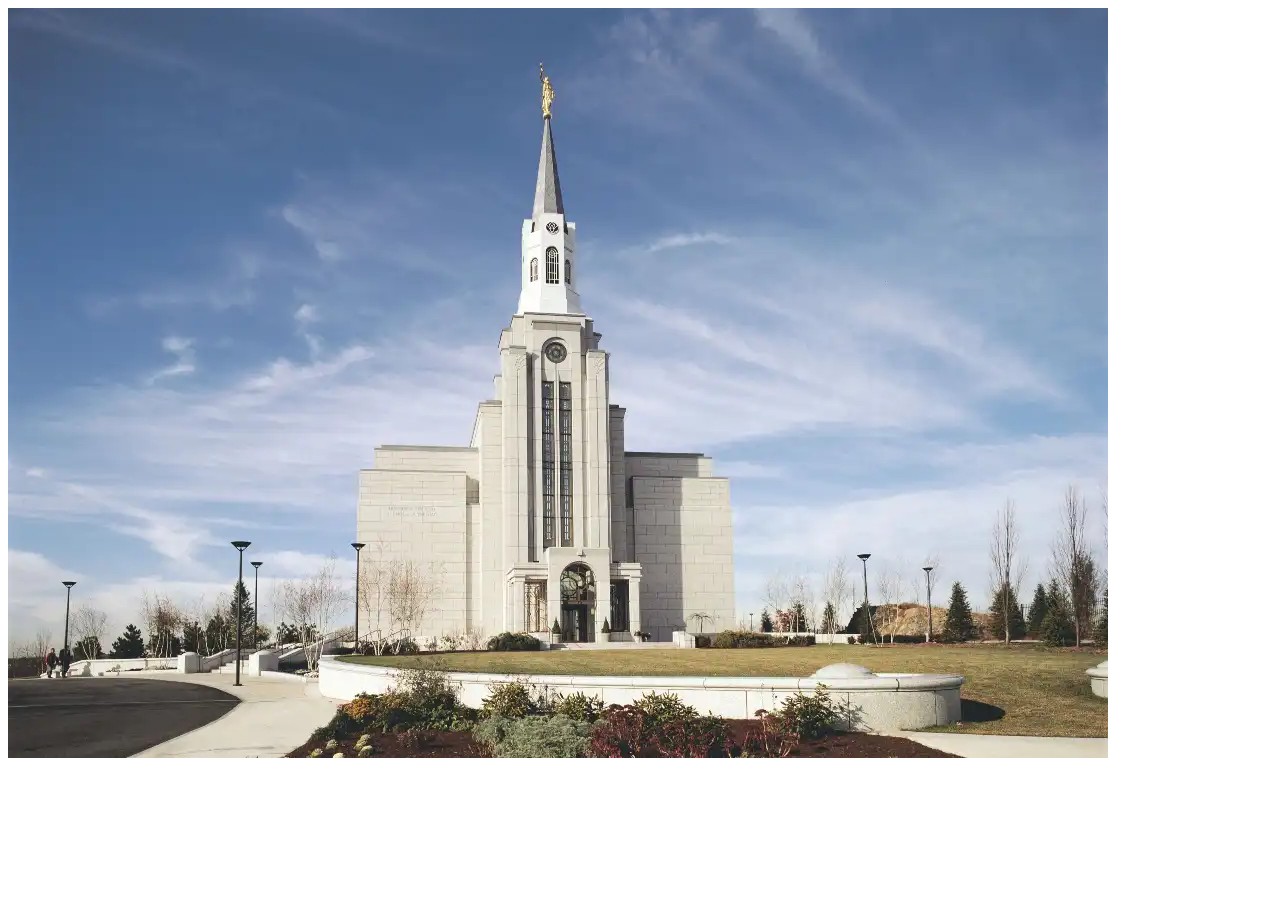
<file: week03/responsive-images.html>
<!DOCTYPE html>
<html lang="en">

<head>
    <meta charset="UTF-8">
    <meta name="viewport" content="width=device-width, initial-scale=1.0">
    <link rel="stylesheet" src="styles/responsive-images.css">
    <title>Responsive Images</title>
</head>

<body>
    <main>
        <div class="hero">
            <picture>
                <source media="(min-width:1100px)" srcset="images/hero-large.webp">
                <source media="(min-width:500px )" srcset="images/hero-medium.webp">
                <img src="images/hero-small.webp" alt="Boston Temple" width="1100" height="750">
            </picture>
        </div>
    </main>
</body>

</html>
</file>
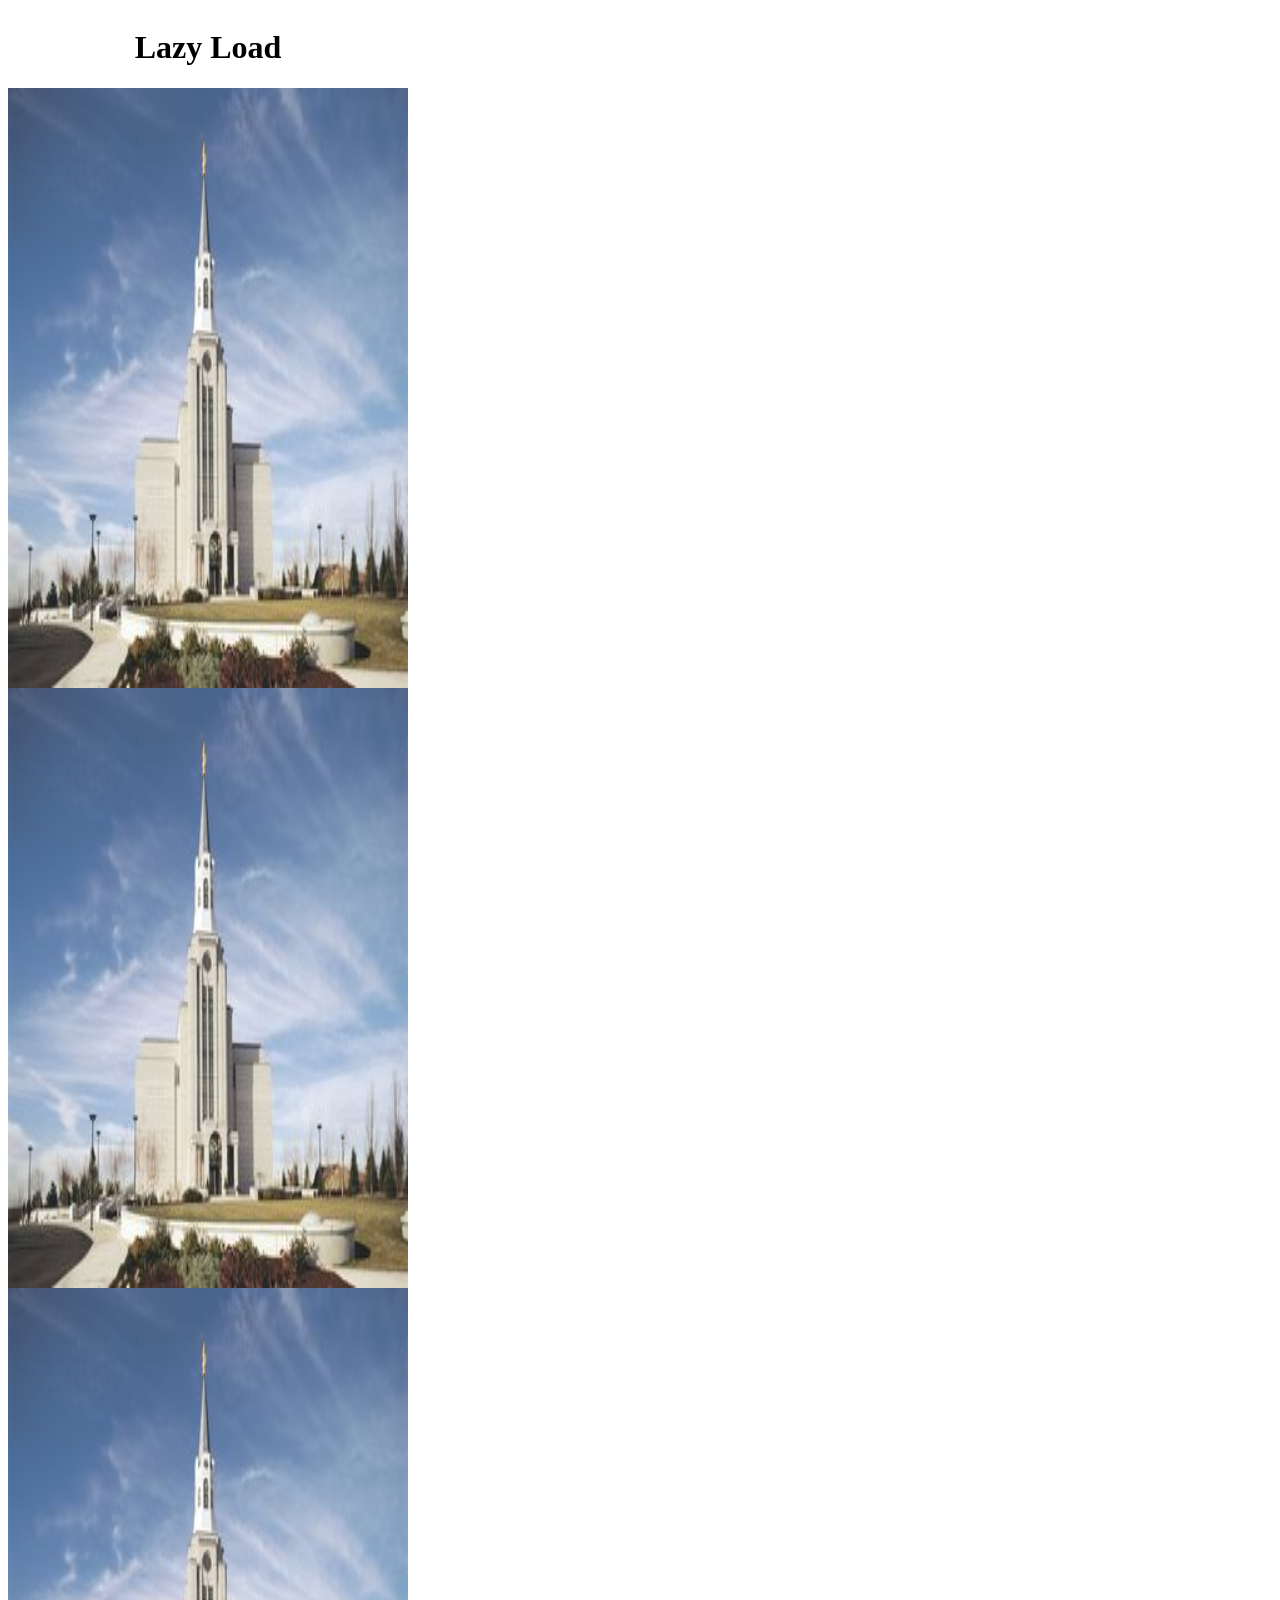
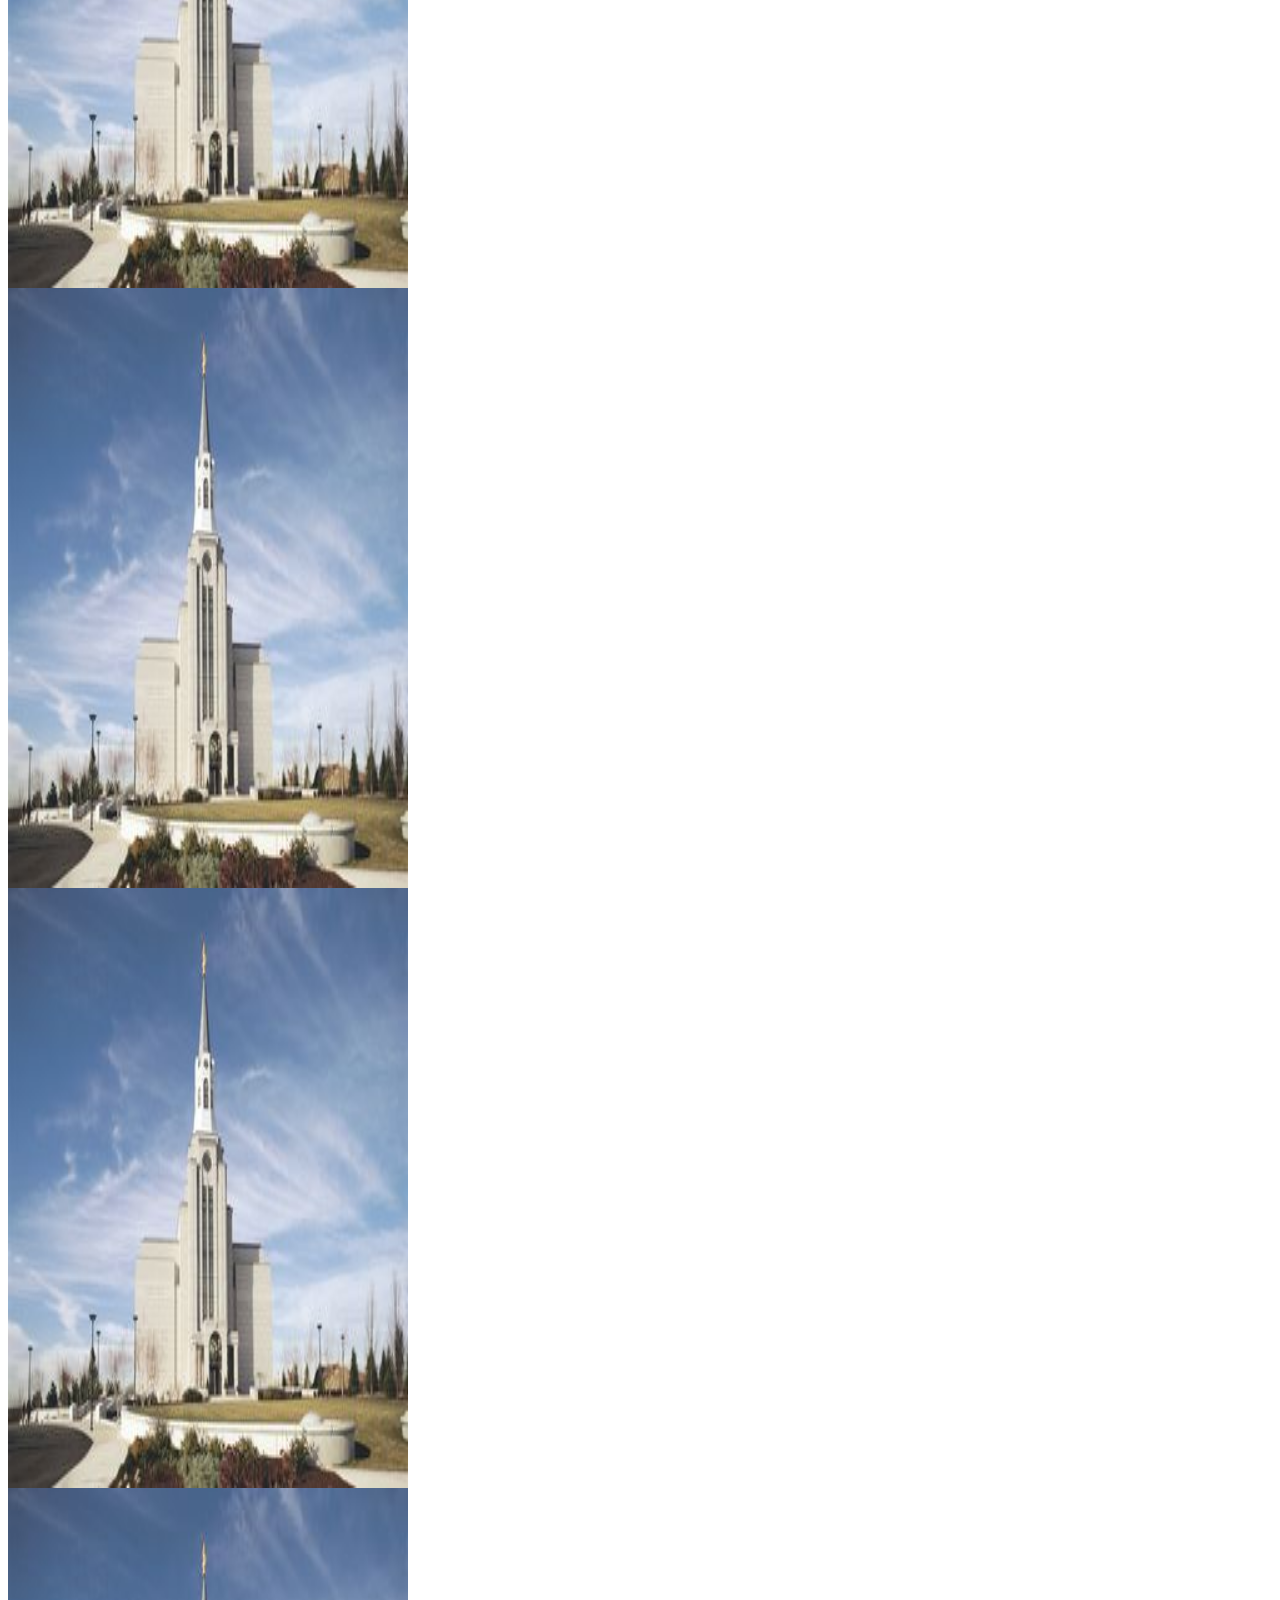
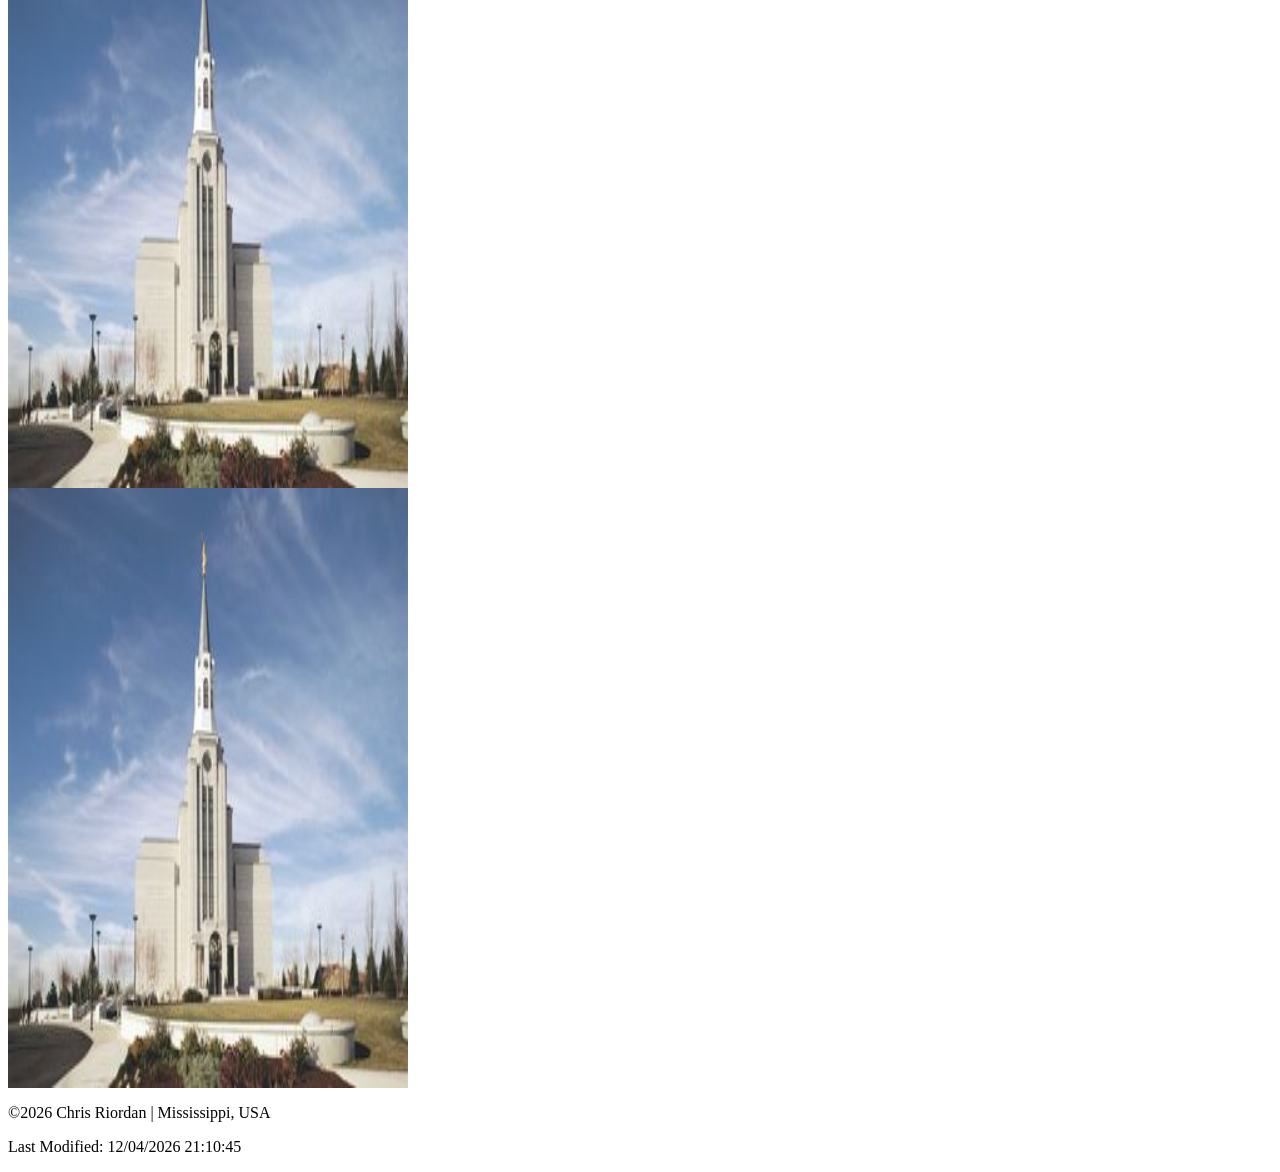
<file: week04/lazyload.html>
<!DOCTYPE html>
<!--[if lt IE 7]>      <html class="no-js lt-ie9 lt-ie8 lt-ie7"> <![endif]-->
<!--[if IE 7]>         <html class="no-js lt-ie9 lt-ie8"> <![endif]-->
<!--[if IE 8]>         <html class="no-js lt-ie9"> <![endif]-->
<!--[if gt IE 8]>      <html class="no-js"> <!--<![endif]-->
<html>

<head>
    <meta charset="utf-8">
    <meta http-equiv="X-UA-Compatible" content="IE=edge">
    <title>Lazy Load Week 4</title>
    <meta name="description" content="">
    <meta name="viewport" content="width=device-width, initial-scale=1">
    <link rel="stylesheet" href="styles/lazyload.css">
    <script src="scripts/lazyload.js" async defer></script>
</head>

<body>
    <main>
        <header>
            <h1>Lazy Load</h1>
        </header>
        <img src="images/boston_temple_lds.jpeg" alt="A good description of the non decorative image" loading="lazy"
            width="400" height="600">
        <img src="images/boston_temple_lds.jpeg" alt="A good description of the non decorative image" loading="lazy"
            width="400" height="600">
        <img src="images/boston_temple_lds.jpeg" alt="A good description of the non decorative image" loading="lazy"
            width="400" height="600">
        <img src="images/boston_temple_lds.jpeg" alt="A good description of the non decorative image" loading="lazy"
            width="400" height="600">
        <img src="images/boston_temple_lds.jpeg" alt="A good description of the non decorative image" loading="lazy"
            width="400" height="600">
        <img src="images/boston_temple_lds.jpeg" alt="A good description of the non decorative image" loading="lazy"
            width="400" height="600">
        <img src="images/boston_temple_lds.jpeg" alt="A good description of the non decorative image" loading="lazy"
            width="400" height="600">


    </main>
    <footer>
        <p><span id="currentyear"></span> Chris Riordan | Mississippi, USA</p>
        <p id="lastModified"></p>
    </footer>


</body>

</html>
</file>
<file: styles/base.css>
:root {

    --primary-color: #08395f;
    --secondary-color: #2e2c2c;
    --background-color: #f4f4f4;
    --card-background: #ffffff;
    --text-color: #222;

}

* {
    margin: 0;
    padding: 0;
    box-sizing: border-box;
}

body {

    font-family: 'Funnel Sans', sans-serif;
    background-color: var(--background-color);
    color: var(--text-color);

}

h1,
h2,
h3,
#course-title {

    font-family: 'Funnel Sans', sans-serif;

}

header,
main,
footer {

    max-width: 1100px;
    margin: auto;

}

header {

    margin-top: 1rem;

}

#course-title {

    display: block;
    background-color: var(--primary-color);
    color: white;
    text-align: center;
    padding: 1.5rem;
    font-size: 1.8rem;

}

nav {

    display: flex;
    justify-content: space-around;
    background-color: var(--secondary-color);
    color: white;

}

nav a {

    color: white;
    text-decoration: none;
    padding: 1rem;
    flex: 1;
    text-align: center;
    font-size: 1.2rem;

}

nav a:hover {

    background-color: #555;

}

main {

    display: grid;
    grid-template-columns: 2fr 1fr;
    gap: 1rem;
    padding: 2rem 1rem;

}

main h1 {

    grid-column: 1 / 3;
    text-align: center;
    font-size: 2.5rem;
    margin-bottom: 1rem;

}

.card {

    background-color: var(--card-background);
    border: 1px solid #ccc;
    border-radius: 8px;
    overflow: hidden;

}

.card h2 {

    background-color: var(--primary-color);
    color: white;
    text-align: center;
    padding: 1rem;

}

.about-content {

    display: grid;
    grid-template-columns: 2fr 1fr;
    gap: 1rem;
    padding: 1rem;
    align-items: center;

}

.about-content img {

    width: 100%;
    max-width: 160px;
    border: 1px solid #999;
    justify-self: center;

}

.card h3 {

    text-align: center;
    padding: .5rem;
    font-size: 1.5rem;
    border-bottom: 1px solid #ddd;

}

.location-content {

    display: grid;
    grid-template-columns: 1fr 2fr;
    gap: 1rem;
    padding: 1rem;
    align-items: center;

}

.location-content img {

    width: 100%;
    max-width: 150px;
    border: 1px solid #999;

}

.location-content figure {

    text-align: center;

}

.location-content figcaption {

    font-style: italic;
    font-size: .9rem;
    margin-top: .5rem;

}

.card ul {

    padding: 2rem;
    margin-left: 1.2rem;

}

.card li {

    margin-bottom: .7rem;
    line-height: 1.6;

}

footer {

    background-color: var(--primary-color);
    color: white;
    text-align: center;
    padding: 1.5rem;
    margin-bottom: 1rem;

}

footer p {

    margin: .3rem 0;

}

#lastModified {

    font-size: .9rem;

}
</file>
<file: project/styles/base.css>
:root {

    --primary-color: #08395f;
    --secondary-color: #2e2c2c;
    --background-color: #f4f4f4;
    --card-background: #ffffff;
    --text-color: #ffffff;
    --gallery-text-color: #222;

}

* {
    margin: 0;
    padding: 0;
    box-sizing: border-box;
}

body {

    font-family: 'Funnel Sans', sans-serif;
    background-color: var(--background-color);
    /*color: var(--text-color); */

}

header {
    background-color: var(--primary-color);
    ;
    color: var(--text-color);
    display: flex;
    justify-content: space-between;
    align-items: center;
    padding: 16px 20px;
    position: relative;

}

header a:visited {
    color: var(--text-color);
}

h1,
h2,
h3,
#course-title {

    font-family: 'Funnel Sans', sans-serif;

}

#course-title {

    display: block;
    background-color: var(--primary-color);
    color: var(--text-color);
    text-align: center;
    padding: 1.5rem;
    font-size: 1.8rem;

}

nav {

    display: flex;
    justify-content: space-around;
    background-color: var(--secondary-color);
    color: var(--text-color);

}

nav a {

    color: var(--text-color);
    text-decoration: none;
    padding: 1rem;
    flex: 1;
    text-align: center;
    font-size: 1.2rem;

}

nav a:hover {
    color: var(--text-color);
    background-color: #555;

}

nav a:visited {
    color: var(--text-color);
}

header .site-title {
    font-family: 'Funnel Sans', sans-serif;
    background-color: var(--primary-color);
    color: var(--text-color);
    font-size: 1.4rem;
    font-weight: 700;
}

.site-title a {
    font-family: 'Funnel Sans', sans-serif;
    color: var(--text-color);
    text-decoration: none;
}

.site-title a:hover {
    background-color: var(--primary-color);
}

#menu-button {
    background: none;
    border: none;
    color: var(--text-color);
    font-size: 2rem;
    cursor: pointer;
}

.nav-menu {
    display: none;
    flex-direction: column;
    width: 100%;
    position: absolute;
    top: 100%;
    left: 0;
    background-color: var(--primary-color);
    text-align: center
}

.nav-menu.show {
    display: flex;
}

.nav-menu a {
    font-family: 'Funnel Sans', sans-serif;
    color: var(--text-color);
    text-decoration: none;
    font-size: 1.1rem;
    padding: 15px 0;
}

.nav-menu a:hover {
    background-color: var(--primary-color);
}


main {
    padding: 20px;
    max-width: 1000px;
    margin: 0 auto;
}

main h1 {
    font-family: 'Funnel Sans', sans-serif;
    text-align: center;
    margin-bottom: 20px;
    font-size: 1.8rem;
    color: var(--gallery-text-color);
}

.server-grid {
    display: grid;
    grid-template-columns: 1fr;
    gap: 25px;
}

.server-cards {
    display: flex;
    flex-direction: column;
    align-items: center;
    background-color: var(--card-background);
    border-radius: 8PX;
    box-shadow: 0 4PX 10PX rgba(0, 0, 0, 0.08);
    overflow: hidden;
    transition: transform 0.3s ease, box-shadow 0.3s ease;
    margin: 0 10px;
}

.server-cards:hover {
    transform: translateY(-5px);
    box-shadow: 0 6px 15px rgba(0, 0, 0, 0.15);
}

.server-cards img {
    width: 100%;
    height: auto;
    aspect-ratio: 3 / 2;
    object-fit: cover;
}

.server-cards span {
    margin: 0;
    color: var(--gallery-text-color);
    font-size: 1rem;
    font-weight: 500;
}

.server-cards h2 {
    background-color: var(--primary-color);
    text-align: center;
    font-size: 1.2rem;
    color: var(--text-color);
}


footer {

    background-color: var(--primary-color);
    color: var(--text-color);
    text-align: center;
    padding: 1.5rem;
    margin-bottom: 1rem;

}

footer p {

    margin: .3rem 0;

}

#lastModified {

    font-size: .9rem;

}


.card {

    background-color: var(--card-background);
    border: 1px solid #ccc;
    border-radius: 8px;
    overflow: hidden;

}

.card h2 {

    background-color: var(--primary-color);
    color: white;
    text-align: center;
    padding: 1rem;

}

.card h3 {

    text-align: center;
    padding: .5rem;
    font-size: 1.5rem;
    border-bottom: 1px solid #ddd;

}

.card p {

    padding: 1rem;
    margin-left: 1.2rem;

}

.card ul {

    padding: 2rem;
    margin-left: 1.2rem;

}

.card li {

    margin-bottom: .7rem;
    line-height: 1.6;

}
</file>
<file: project/styles/base-large.css>
@media (min-width: 768px) {
    #menu-button {
        display: none;
    }

    .nav-menu {
        display: flex;
        flex-direction: row;
        position: static;
        width: auto;
        border: none;
        gap: 24px;
    }

    nav-menu a {
        padding: 0;
        border: none;
        font-size: 0.95rem;
    }

    .nav-menu a:hover {
        background-color: transparent;
        text-decoration: underline;
        opacity: 0.8;
    }

    .server-grid {
        grid-template-columns: repeat(3, 1fr);
    }
}
</file>
<file: styles/filtered-temples.css>
:root {

    --primary-color: #08395f;
    --secondary-color: #2e2c2c;
    --background-color: #f4f4f4;
    --card-background: #ffffff;
    --text-color: #ffffff;
    --gallery-text-color: #222;

}

* {
    margin: 0;
    padding: 0;
    box-sizing: border-box;
}

body {

    font-family: 'Funnel Sans', sans-serif;
    background-color: var(--background-color);
    /*color: var(--text-color); */

}

header {
    background-color: var(--primary-color);
    ;
    color: var(--text-color);
    display: flex;
    justify-content: space-between;
    align-items: center;
    padding: 16px 20px;
    position: relative;
}

header .site-title {
    font-family: 'Funnel Sans', sans-serif;
    background-color: var(--primary-color);
    color: var(--text-color);
    font-size: 1.4rem;
    font-weight: 700;
}

.site-title a {
    font-family: 'Funnel Sans', sans-serif;
    color: var(--text-color);
    text-decoration: none;
}

.site-title a:hover {
    background-color: var(--primary-color);
}

#menu-button {
    background: none;
    border: none;
    color: var(--text-color);
    font-size: 2rem;
    cursor: pointer;
}

.nav-menu {
    display: none;
    flex-direction: column;
    width: 100%;
    position: absolute;
    top: 100%;
    left: 0;
    background-color: var(--primary-color);
    text-align: center
}

.nav-menu.show {
    display: flex;
}

.nav-menu a {
    font-family: 'Funnel Sans', sans-serif;
    color: var(--text-color);
    text-decoration: none;
    font-size: 1.1rem;
    padding: 15px 0;
}

.nav-menu a:hover {
    background-color: var(--primary-color);
}


main {
    padding: 20px;
    max-width: 1000px;
    margin: 0 auto;
}

main h1 {
    font-family: 'Funnel Sans', sans-serif;
    text-align: center;
    margin-bottom: 20px;
    font-size: 1.8rem;
    color: var(--gallery-text-color);
}

.temple-grid {
    display: grid;
    grid-template-columns: 1fr;
    gap: 25px;
}

.temple-cards {
    display: flex;
    flex-direction: column;
    align-items: center;
    background-color: var(--card-background);
    border-radius: 8PX;
    box-shadow: 0 4PX 10PX rgba(0, 0, 0, 0.08);
    overflow: hidden;
    transition: transform 0.3s ease, box-shadow 0.3s ease;
    margin: 0 10px;
}

.temple-cards:hover {
    transform: translateY(-5px);
    box-shadow: 0 6px 15px rgba(0, 0, 0, 0.15);
}

.temple-cards img {
    width: 100%;
    height: auto;
    aspect-ratio: 3 / 2;
    object-fit: cover;
}

.temple-cards span {
    margin: 0;
    color: var(--gallery-text-color);
    font-size: 1rem;
    font-weight: 500;
}

.temple-cards h3 {
    text-align: center;
    font-size: 1.2rem;
    color: var(--gallery-text-color);
}


footer {

    background-color: var(--primary-color);
    color: var(--text-color);
    text-align: center;
    padding: 1.5rem;
    margin-bottom: 1rem;

}

footer p {

    margin: .3rem 0;

}

#lastModified {

    font-size: .9rem;

}
</file>
<file: styles/filtered-temples-large.css>
@media (min-width: 768px) {
    #menu-button {
        display: none;
    }
    .nav-menu {
        display: flex;
        flex-direction: row;
        position: static;
        width: auto;
        border: none;
        gap: 24px;
    }
    nav-menu a {
        padding: 0;
        border: none;
        font-size: 0.95rem;
    }
    .nav-menu a:hover {
        background-color: transparent;
        text-decoration: underline;
        opacity: 0.8;
    }
    .temple-grid {
        grid-template-columns: repeat(3, 1fr);
    }
}
</file>
<file: styles/form.css>
:root {

    --primary-color: #08395f;
    --secondary-color: #2e2c2c;
    --background-color: #f4f4f4;
    --card-background: #ffffff;
    --text-color: #222;
    --field-color: #f8fafc;
    --muted-text: #52606d;
    --border-color: #cbd2d9;
    --focus-color: #2d6cdf;
    --primary-dark: #162b40;

}

* {
    margin: 0;
    padding: 0;
    box-sizing: border-box;
}

body {

    font-family: 'Funnel Sans', sans-serif;
    background-color: var(--background-color);
    color: var(--text-color);

}

h1,
h2,
h3,
#course-title {

    font-family: 'Funnel Sans', sans-serif;

}

header,
main,
footer {

    max-width: 1100px;
    margin: auto;

}

header {

    background-color: var(--primary-color);
    color: white;
    text-align: center;
    padding: 1.5rem;
    margin-bottom: 1rem;

}


main {

    display: grid;
    grid-template-columns: 2fr 1fr;
    gap: 1rem;
    padding: 2rem 1rem;

}

main h1 {

    grid-column: 1 / 3;
    text-align: center;
    font-size: 2.5rem;
    margin-bottom: 1rem;

}


footer {

    background-color: var(--primary-color);
    color: white;
    text-align: center;
    padding: 1.5rem;
    margin-bottom: 1rem;

}

footer p {

    margin: .3rem 0;

}

#lastModified {

    font-size: .9rem;

}

/* stars */
input[type="radio"] {
    display: none;
    position: relative;
    caret-color: rgba(0, 0, 0, 0);
}

.stars {
    display: flex;
    flex-direction: row-reverse;
    justify-content: left;
}

.stars>label {
    color: gold;
    width: 30px;
    height: 30px;
    font-size: 2rem;
    margin-left: 5px;
    display: flex;
    align-items: center;
    caret-color: rgba(0, 0, 0, 0);
    /* remove blinking cursor*/
}

.stars>label:hover {
    color: #000;
}

.stars>label::before {
    content: "\2606";
}

.stars input:checked~label::before {
    content: "\2605";
}

.review-form,
.review-summary {
    grid-column: 1 / 3;
    background-color: var(--card-background);
    border: 1px solid #e5e7eb;
    border-radius: 12px;
    padding: 1.5rem;
    box-shadow: 0 8px 24px rgba(15, 23, 42, 0.08);
}

.form-group {
    margin-bottom: 1.5rem;
}

label,
legend {
    display: block;
    font-weight: 700;
    margin-bottom: 0.5rem;
    color: var(--primary-dark);
}

label span,
legend span {
    color: var(--muted-text);
    font-weight: 400;
    font-size: 0.95rem;
}

fieldset {
    border: none;
    margin: 0 0 1.5rem 0;
    padding: 0;
}

select,
input[type="date"],
input[type="text"],
textarea {
    width: 100%;
    padding: 0.85rem;
    font-size: 1rem;
    border: 1px solid var(--border-color);
    border-radius: 8px;
    background-color: var(--field-color);
    color: var(--text-color);
}

textarea {
    min-height: 130px;
    resize: vertical;
}

select:focus,
input[type="date"]:focus,
input[type="text"]:focus,
textarea:focus,
input[type="radio"]:focus,
input[type="checkbox"]:focus {
    outline: 3px solid rgba(45, 108, 223, 0.2);
    outline-offset: 2px;
    border-color: var(--focus-color);
}

.required-note {
    font-size: .9rem;
    color: var(--muted-text);
    margin-bottom: 1rem;
}

.checkbox-label {
    display: flex;
    align-items: center;
    gap: 0.65rem;
    font-weight: 400;
    color: var(--text-color);
    margin-bottom: 0.75rem;
}

.checkbox-label input[type="checkbox"] {
    width: 18px;
    height: 18px;
}

.rating-label input[type="radio"] {
    width: 18px;
    height: 18px;
}

.submit-button {
    width: 100%;
    padding: 0.95rem;
    font-size: 1.1rem;
    font-weight: 700;
    color: white;
    background-color: var(--primary-color);
    border: none;
    border-radius: 8px;
    cursor: pointer;
}

.submit-button:hover {
    background-color: var(--focus-color);
}

.review-summary h2 {
    margin-top: 0;
    color: var(--focus-color);
}

.review-summary p {
    margin: 0.75rem 0;
}

.review-summary a {
    color: var(--primary-color);
    font-weight: 700;
}

.review-summary a:hover {
    color: var(--primary-color);
}

@media screen and (max-width: 700px) {
    header h1 {
        font-size: 1.7rem;
    }

    .review-form,
    .review-summary {
        padding: 1.2rem;
    }

    .rating-options {
        grid-template-columns: 1fr;
    }

    .rating-label {
        flex-direction: row;
        justify-content: space-between;
        min-height: auto;
        padding: 0.85rem 1rem;
    }

    .stars {
        margin-bottom: 0;
    }
}
</file>
<file: styles/place.css>
* {
    margin: 0;
    padding: 0;
    font-family: 'Funnel Sans', sans-serif;
}

:root {
    --primary-color: #08395f;
    --secondary-color: #2e2c2c;
    --background-color: #f4f4f4;
    --card-background: #ffffff;
    --text-color: #ffffff;
    --gallery-text-color: #222;
}

header,
footer {
    text-align: center;
    background-color: var(--primary-color);
}

header h1 {
    padding: 2.5rem;
    color: var(--text-color);
    font-weight: bold;
    font-size: 45px;
}

.hero img {
    display: block;
    width: 100%;
    height: auto;
    border-top: 1rem solid var(--secondary-color);
    border-bottom: 1rem solid var(--secondary-color);
}

article {
    padding: 1.5rem;
    text-align: center;
}

.weather {
    border-top: 1px solid var(--card-background);
}

.weather img {
    width: 50px;
    height: auto;
    padding: 12px;
}

footer {
    padding: 1.5rem;
    border-top: 1rem solid var(--secondary-color);
    color: var(--text-color);
}

footer p {
    padding: 5px;
}

@media screen and (min-width: 500px) {

    .hero img {
        border-bottom: 0;
    }

    .data {
        position: absolute;
        top: 200px;
        left: 50px;
        background-color: var(--card-background);
        box-shadow: 0 0 25px black;
        padding: 2rem;
    }

    .weather {
        position: absolute;
        right: 50px;
        bottom: -120px;
        border-top: 0;
        background-color: var(--card-background);
        box-shadow: 0 0 25px black;
        padding: 2rem;
        width: 200px;
    }

    article p {
        padding: 5px;
    }

    article h2 {
        margin-bottom: 1rem;
        border-bottom: 2px solid var(--primary-color);
    }

    .weather img {
        display: none;
    }

    .emoticon::after {
        content: "⛅";
    }

    footer {
        padding-bottom: 2.5rem;
    }


}
</file>
<file: styles/temples.css>
:root {

    --primary-color: #08395f;
    --secondary-color: #2e2c2c;
    --background-color: #f4f4f4;
    --card-background: #ffffff;
    --text-color: #ffffff;
    --gallery-text-color: #222;

}

* {
    margin: 0;
    padding: 0;
    box-sizing: border-box;
}

body {

    font-family: 'Funnel Sans', sans-serif;
    background-color: var(--background-color);
    /*color: var(--text-color); */

}
header {
    background-color: var(--primary-color);;
    color: var(--text-color);
    display: flex;
    justify-content: space-between;
    align-items: center;
    padding: 16px 20px;
    position: relative;
}

header .site-title {
    font-family: 'Funnel Sans', sans-serif;
    background-color: var(--primary-color);
    color: var(--text-color);
    font-size: 1.4rem;
    font-weight: 700;
}

.site-title a {
    font-family: 'Funnel Sans', sans-serif;
    color: var(--text-color);
    text-decoration: none;
}
.site-title a:hover {
    background-color: var(--primary-color);
}

#menu-button {
    background: none;
    border: none;
    color: var(--text-color);
    font-size: 2rem;
    cursor: pointer;
}
.nav-menu {
    display: none;
    flex-direction: column;
    width: 100%;
    position: absolute;
    top: 100%;
    left: 0;
    background-color: var(--primary-color);
    text-align: center
}
.nav-menu.show {
    display: flex;
}
.nav-menu a {
    font-family: 'Funnel Sans', sans-serif;
    color: var(--text-color);
    text-decoration: none;
    font-size: 1.1rem;
    padding: 15px 0;
}
.nav-menu a:hover {
    background-color: var(--primary-color);
}


main {
    padding: 20px;
    max-width: 1000px;
    margin: 0 auto;
}
main h1 {
    font-family: 'Funnel Sans', sans-serif;
    text-align: center;
    margin-bottom: 20px;
    font-size: 1.8rem;
    color: var(--gallery-text-color);
}
.temple-grid {
    display: grid;
    grid-template-columns: 1fr;
    gap: 25px;
}
.temple-card {
    display: flex;
    flex-direction: column;
    align-items: center;
    background-color: var(--card-background);
    border-radius: 8PX;
    box-shadow: 0 4PX 10PX rgba(0, 0, 0, 0.08);
    overflow: hidden;
    transition: transform 0.3s ease, box-shadow 0.3s ease;
}
.temple-card:hover {
    transform: translateY(-5px);
    box-shadow: 0 6px 15px rgba(0, 0, 0, 0.15);
}
.temple-card img {
    width: 100%;
    height: auto;
    aspect-ratio: 3 / 2;
    object-fit: cover;
}
.temple-card figcaption {
    margin: 15px 10px;
    /*color: var(--gallery-text-color);*/
    font-size: 1.05rem;
    font-weight: 500;
}


footer {

    background-color: var(--primary-color);
    color: var(--text-color);
    text-align: center;
    padding: 1.5rem;
    margin-bottom: 1rem;

}

footer p {

    margin: .3rem 0;

}

#lastModified {

    font-size: .9rem;

}
</file>
<file: styles/temples-large.css>
@media (min-width: 768px) {
    #menu-button {
        display: none;
    }
    .nav-menu {
        display: flex;
        flex-direction: row;
        position: static;
        width: auto;
        border: none;
        gap: 24px;
    }
    nav-menu a {
        padding: 0;
        border: none;
        font-size: 0.95rem;
    }
    .nav-menu a:hover {
        background-color: transparent;
        text-decoration: underline;
        opacity: 0.8;
    }
    .temple-grid {
        grid-template-columns: repeat(3, 1fr);
    }
}
</file>
<file: week02/styles/media-query.css>
body {
    font-family: 'Roboto', sans-serif;
}

header, main, footer {
    max-width: 640px;
    margin: 1rem auto;
    border: 1px solid #bbb;
    padding: 1rem;
    background-color: #295d96;
}

main {
    display: grid;
    grid-template-columns: 1fr;
    grid-gap: 1rem;
}

section {
    padding: 1rem;
    background-color: #fff;
}

footer{
    background-color: #d13838;

}
</file>
<file: week02/styles/media-query-large.css>
@media screen and (min-width: 500px) {
  header {
    background-color: #d13838;
    color: #fff;
  }
  
  main {
    grid-template-columns: 1fr 1fr;
  }
}
</file>
<file: week03/styles/design.css>
body {
    font-family: Roboto, helvetica, sans-serif;
}

header,
main,
footer {
    max-width: 760px;
    margin: 0 auto;
}

.banner {
    padding: 1rem;
    background-color: #eee;
}

h1 {
    border-bottom: 1px solid rgba(0, 0, 0, 0.1);
}

main {
    display: grid;
    grid-template-columns: 1fr 1fr;
}

h2 {
    color: navy;
    text-align: center;
    grid-column: 1/3;
}

article p {
    text-align: justify;
}

.callout {
    color: #000000;
    background-color: #db51c2;
    padding: 1rem;
    grid-column: 1/3;
}

footer {
    margin-top: 1rem;
    border-top: 1px solid rgba(0, 0, 0, 0.1);
    font-size: smaller;
    text-align: right;
}
</file>
<file: week04/styles/lazyload.css>
h1 {
    text-align: center;
}

main {
    margin 0 auto;
    display: flex;
    width: 400px;
    flex-direction: column;
    align-items: center;
}

img {
    width: 100%;
    background-color: #000;
    animation: fade 15s;
}

@keyframes fade {
    0% {
        opacity: 0;
    }

    100% {
        opacity: 1;
    }
}
</file>
